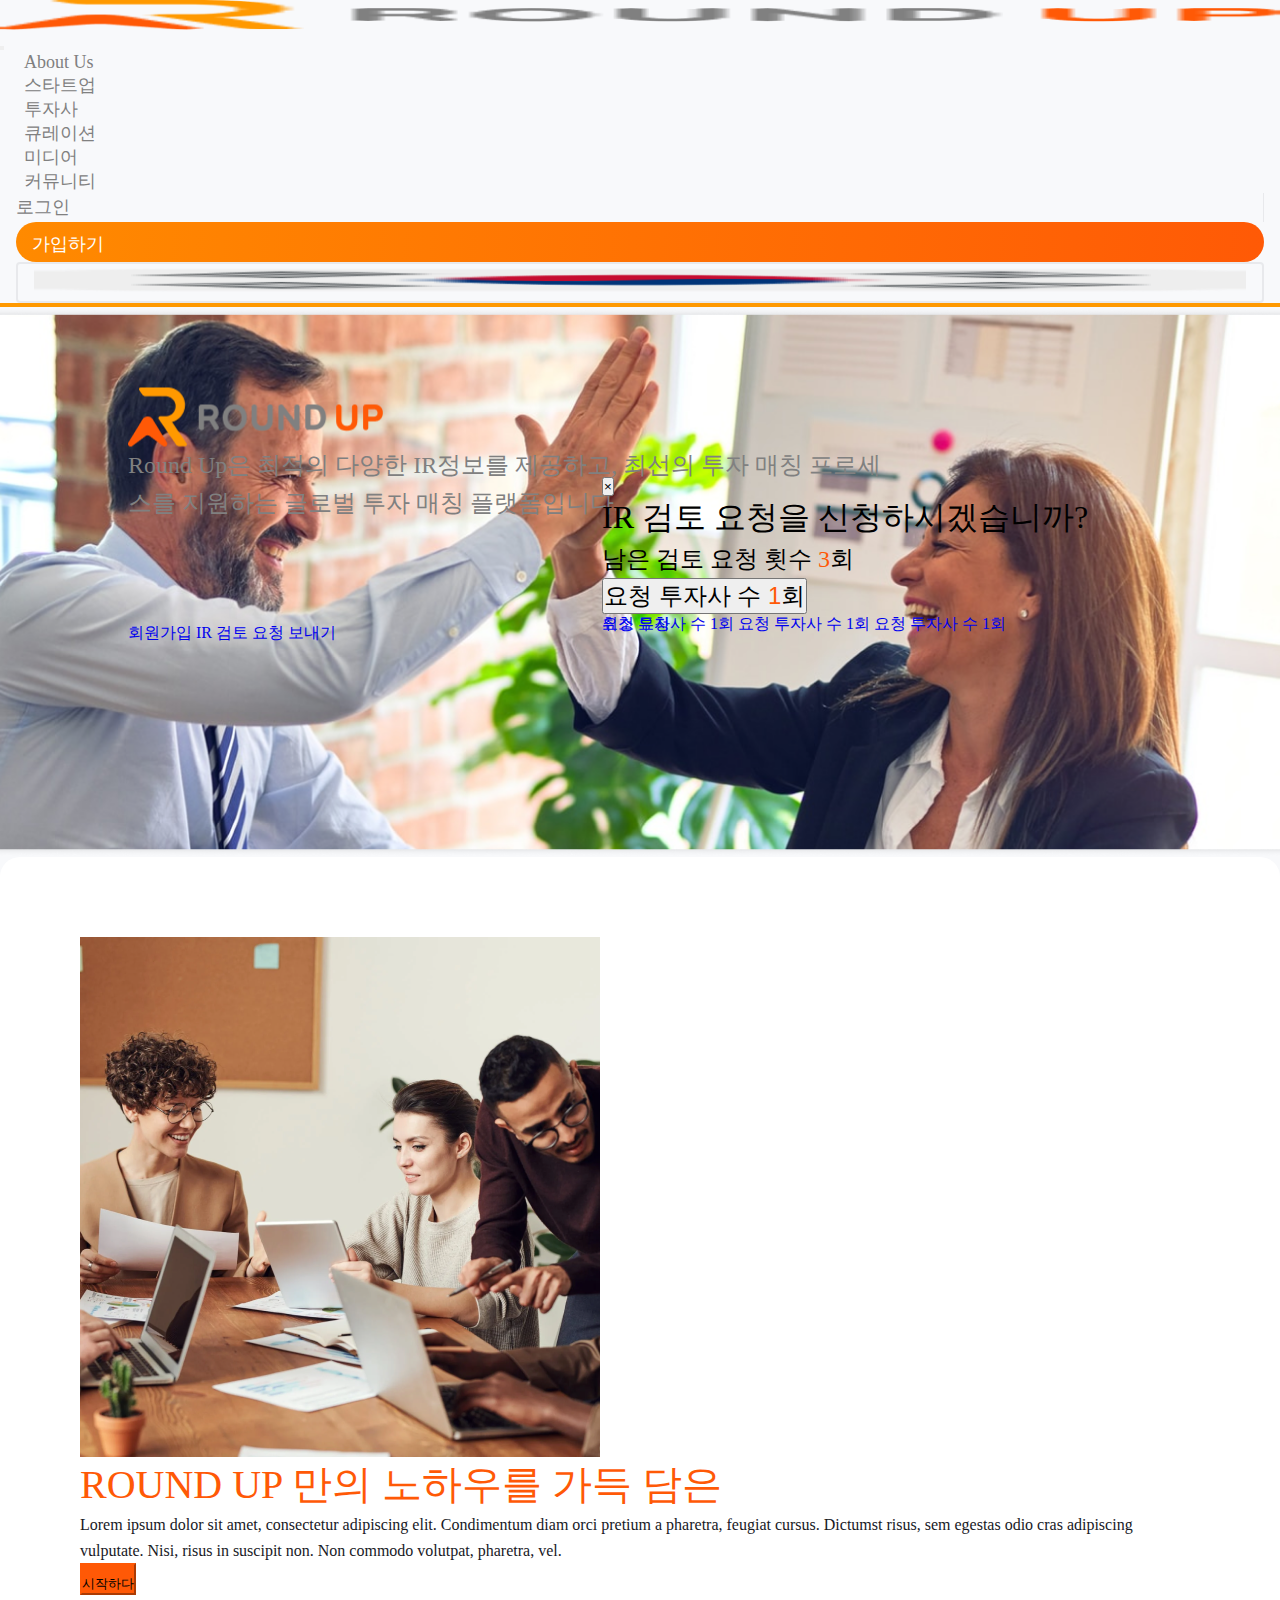
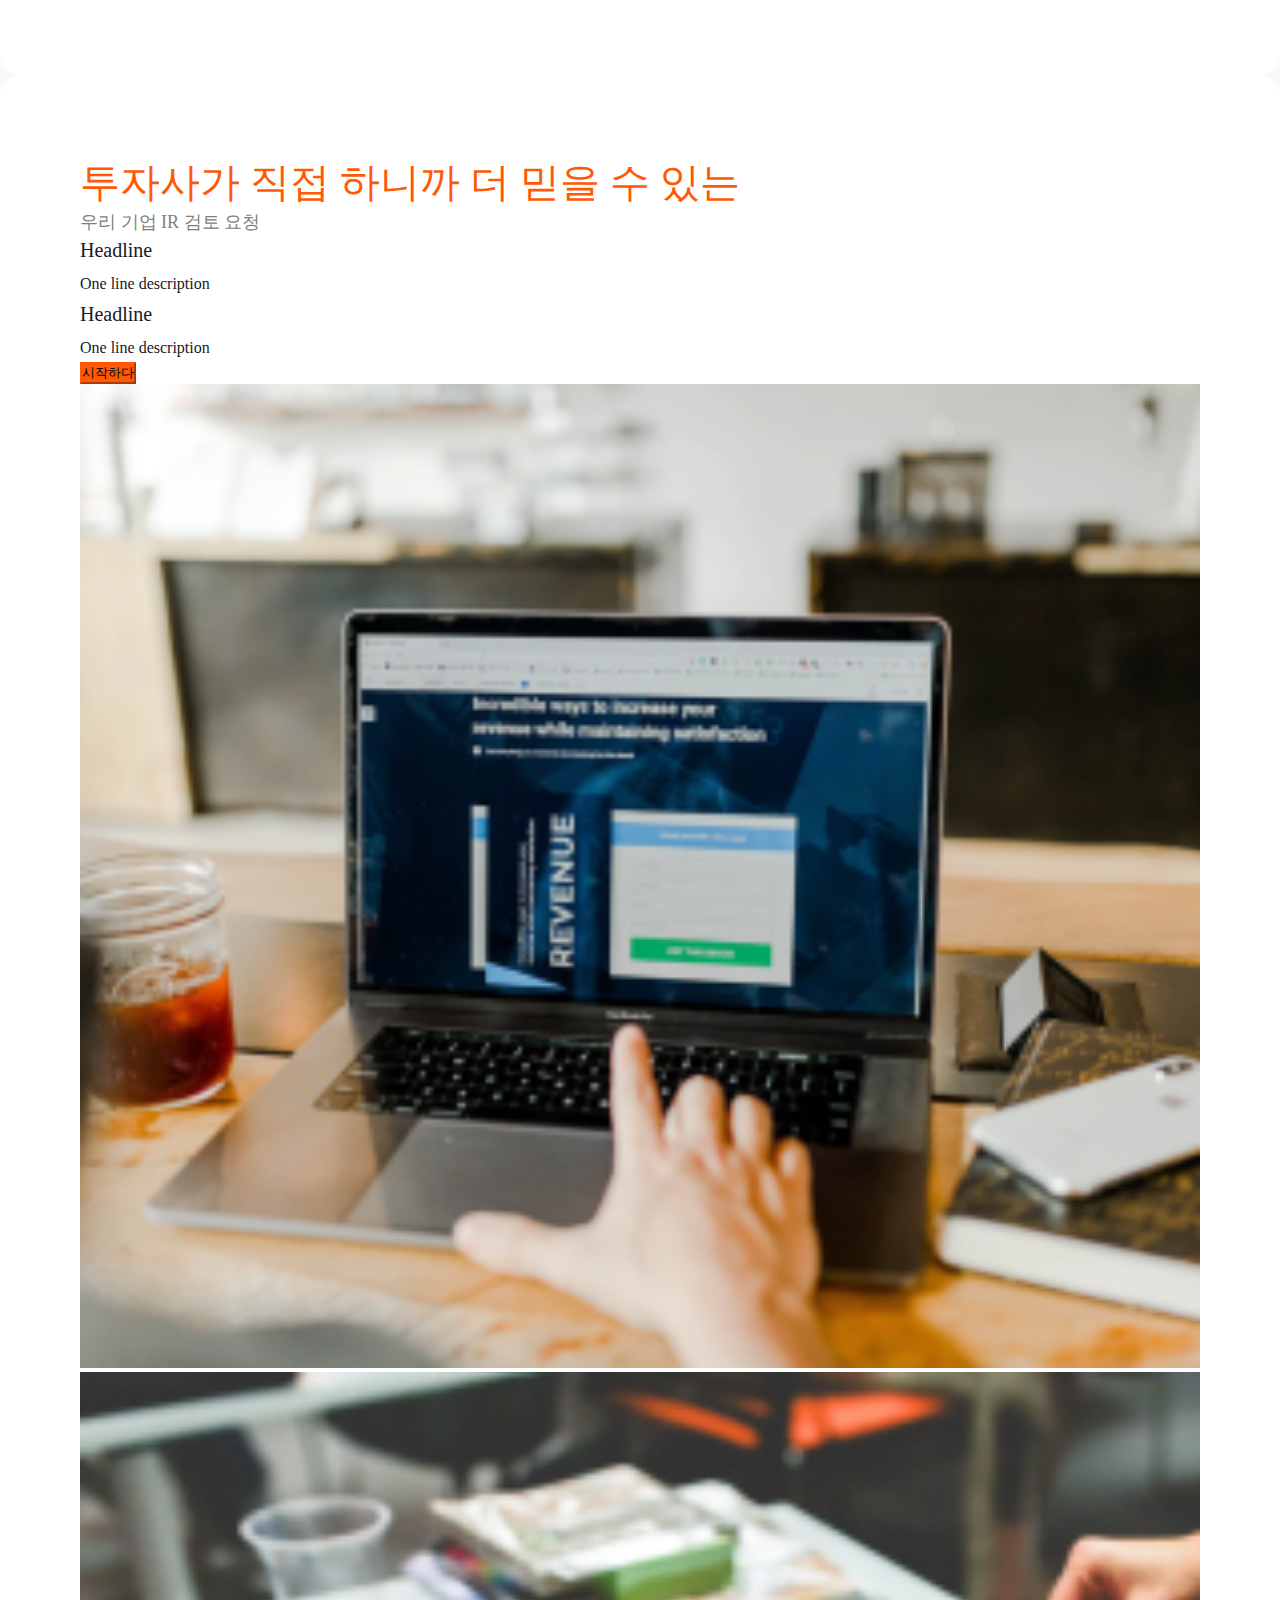
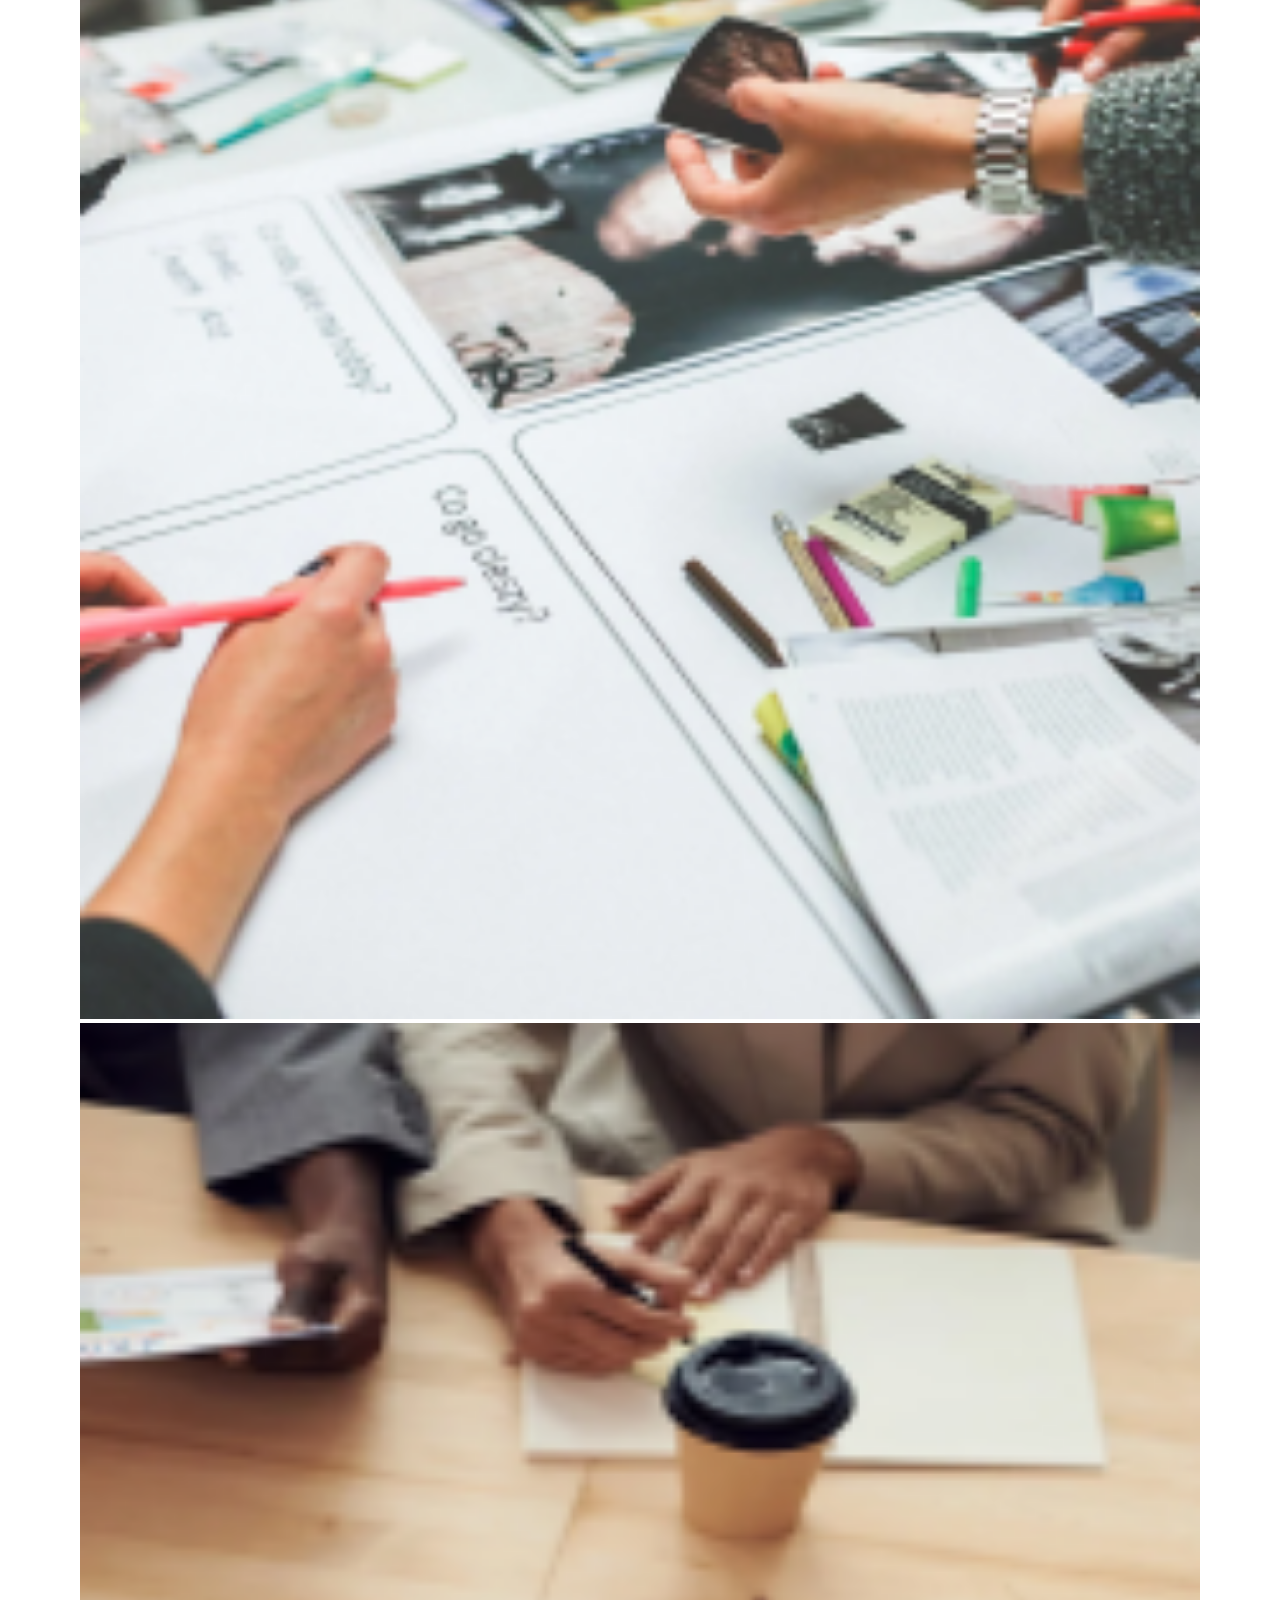
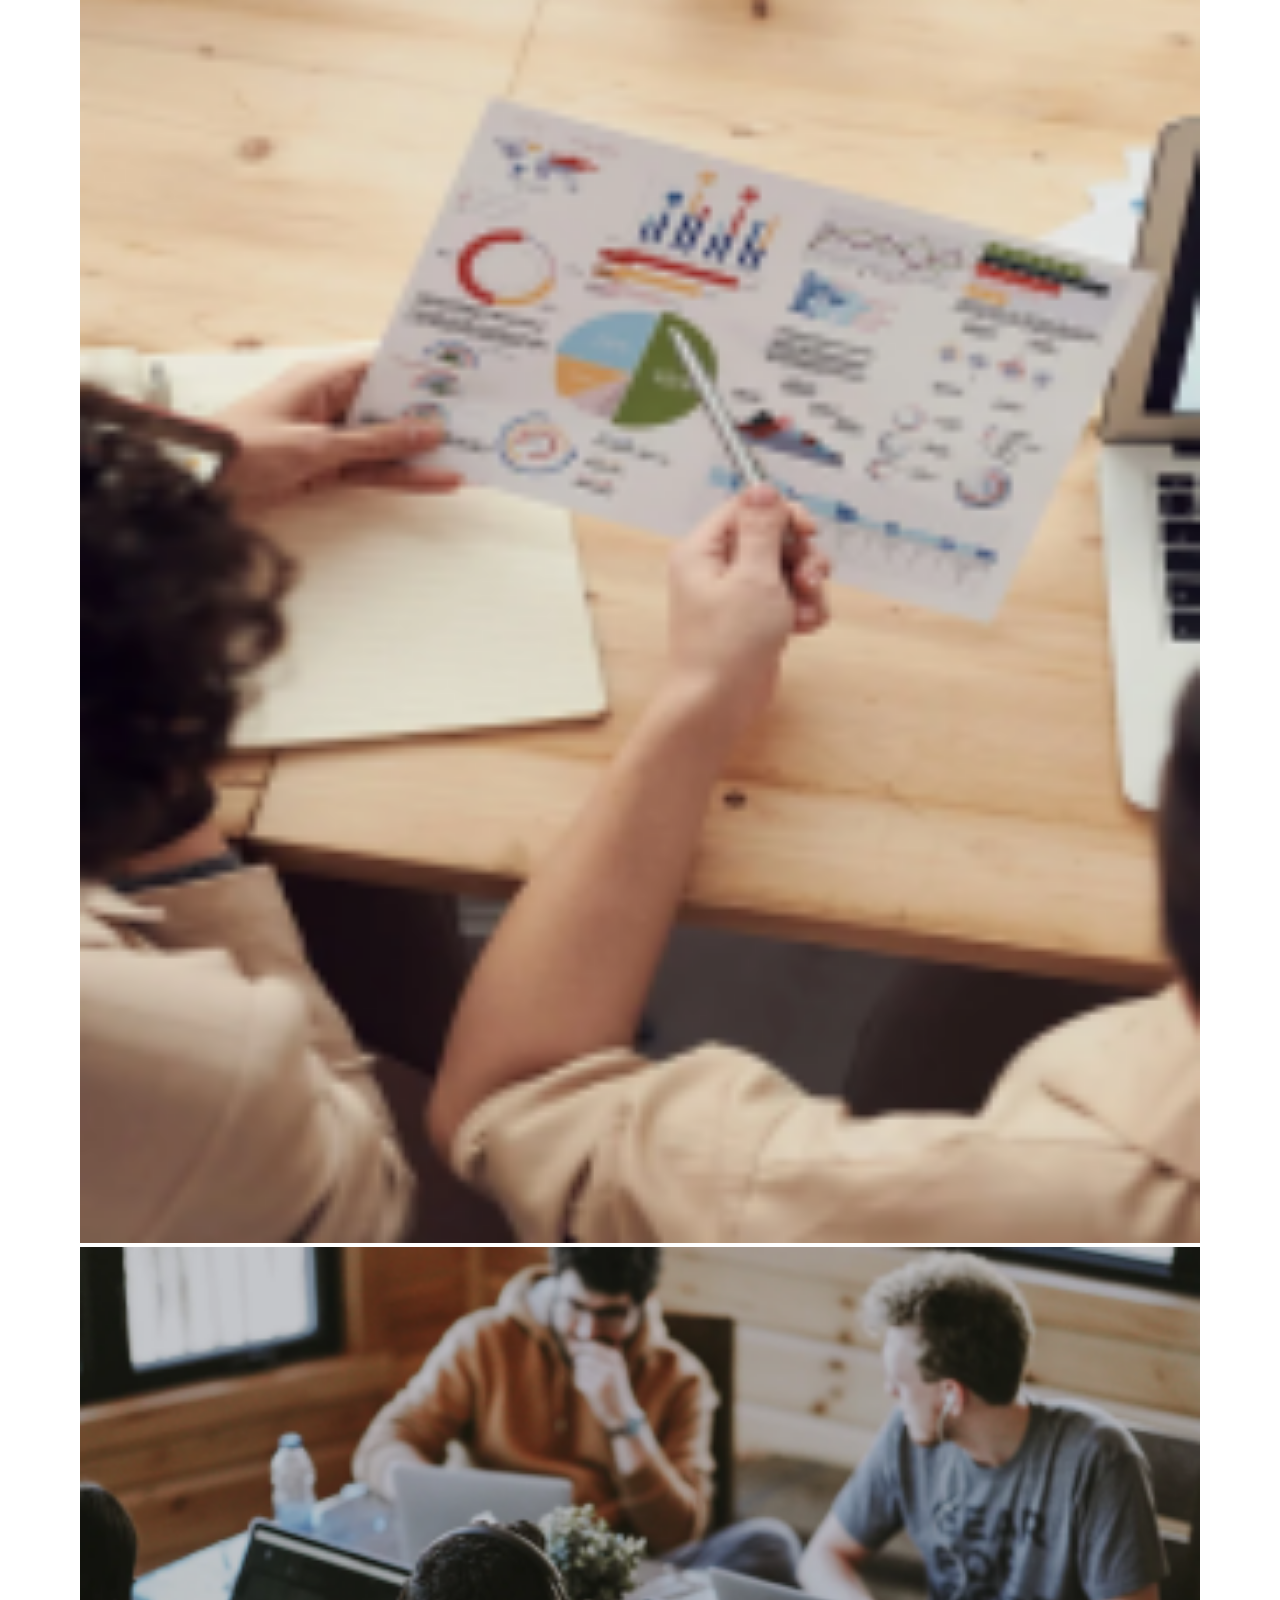
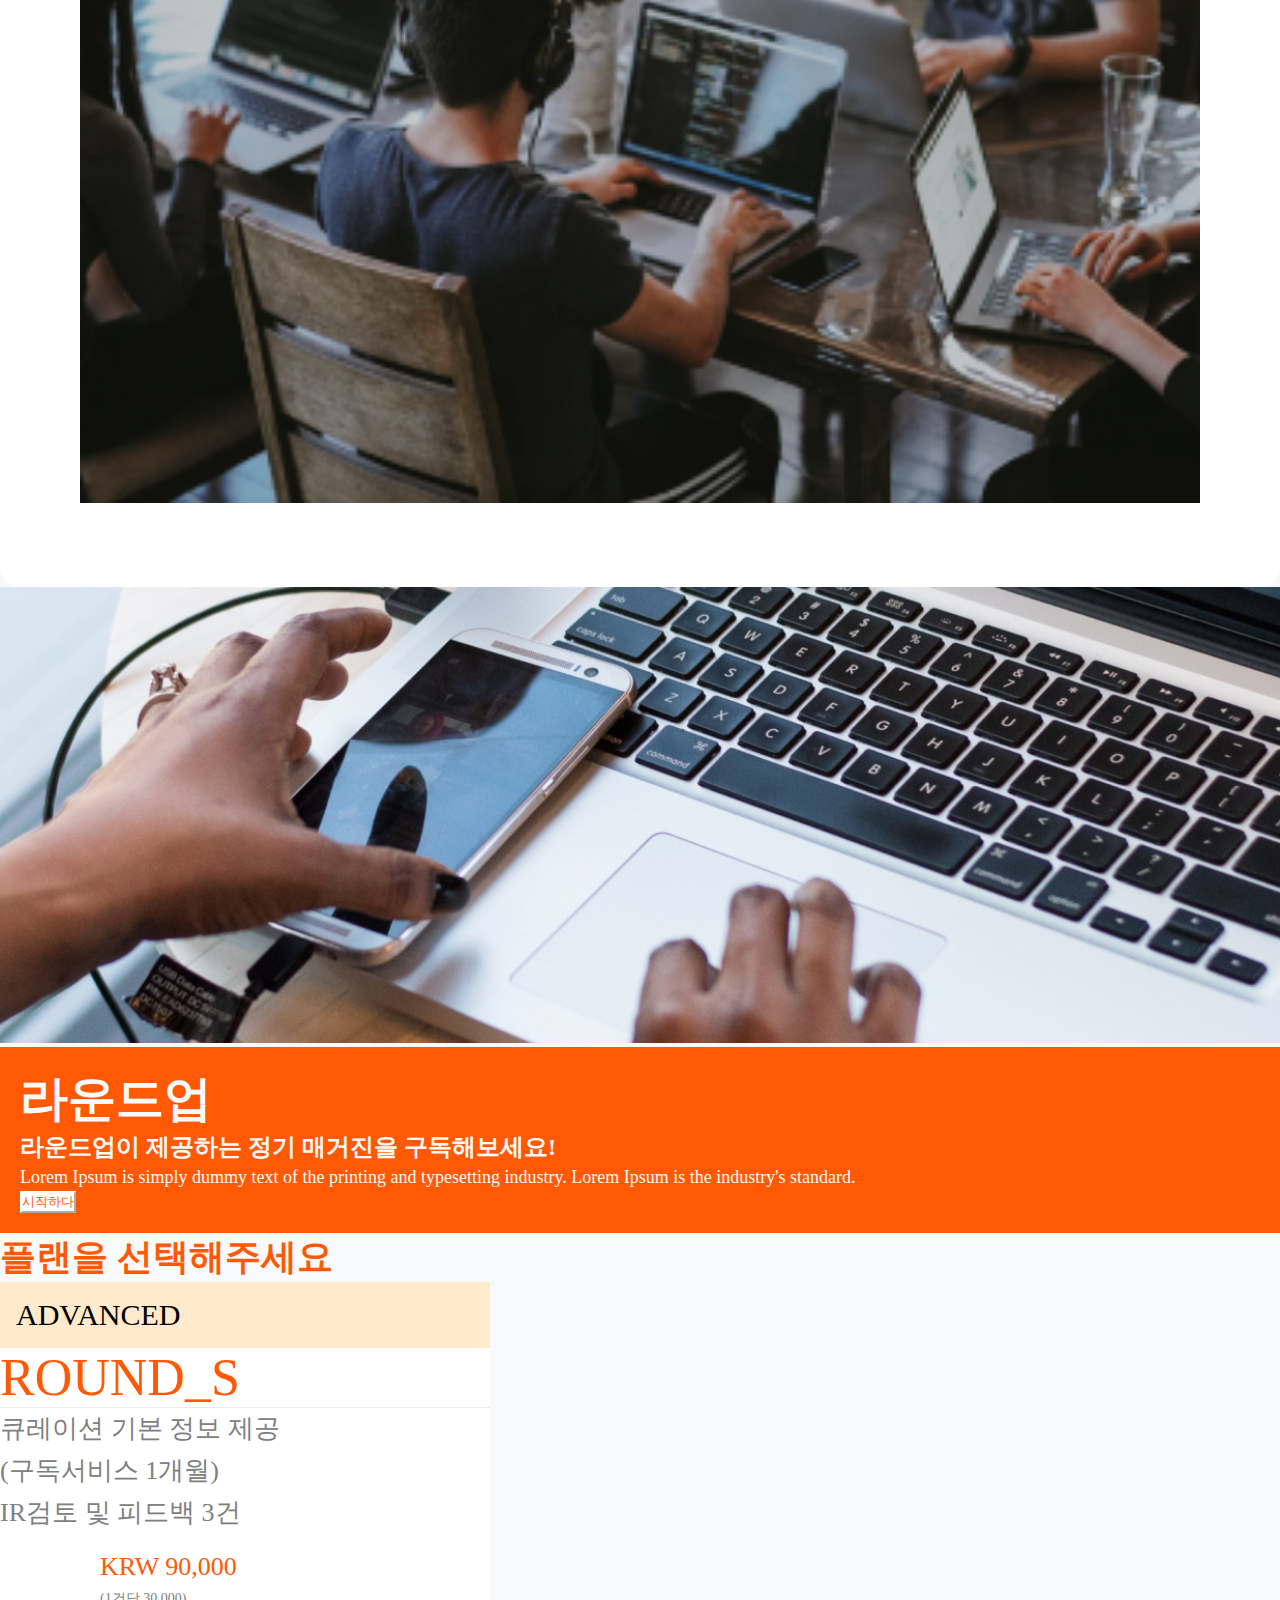
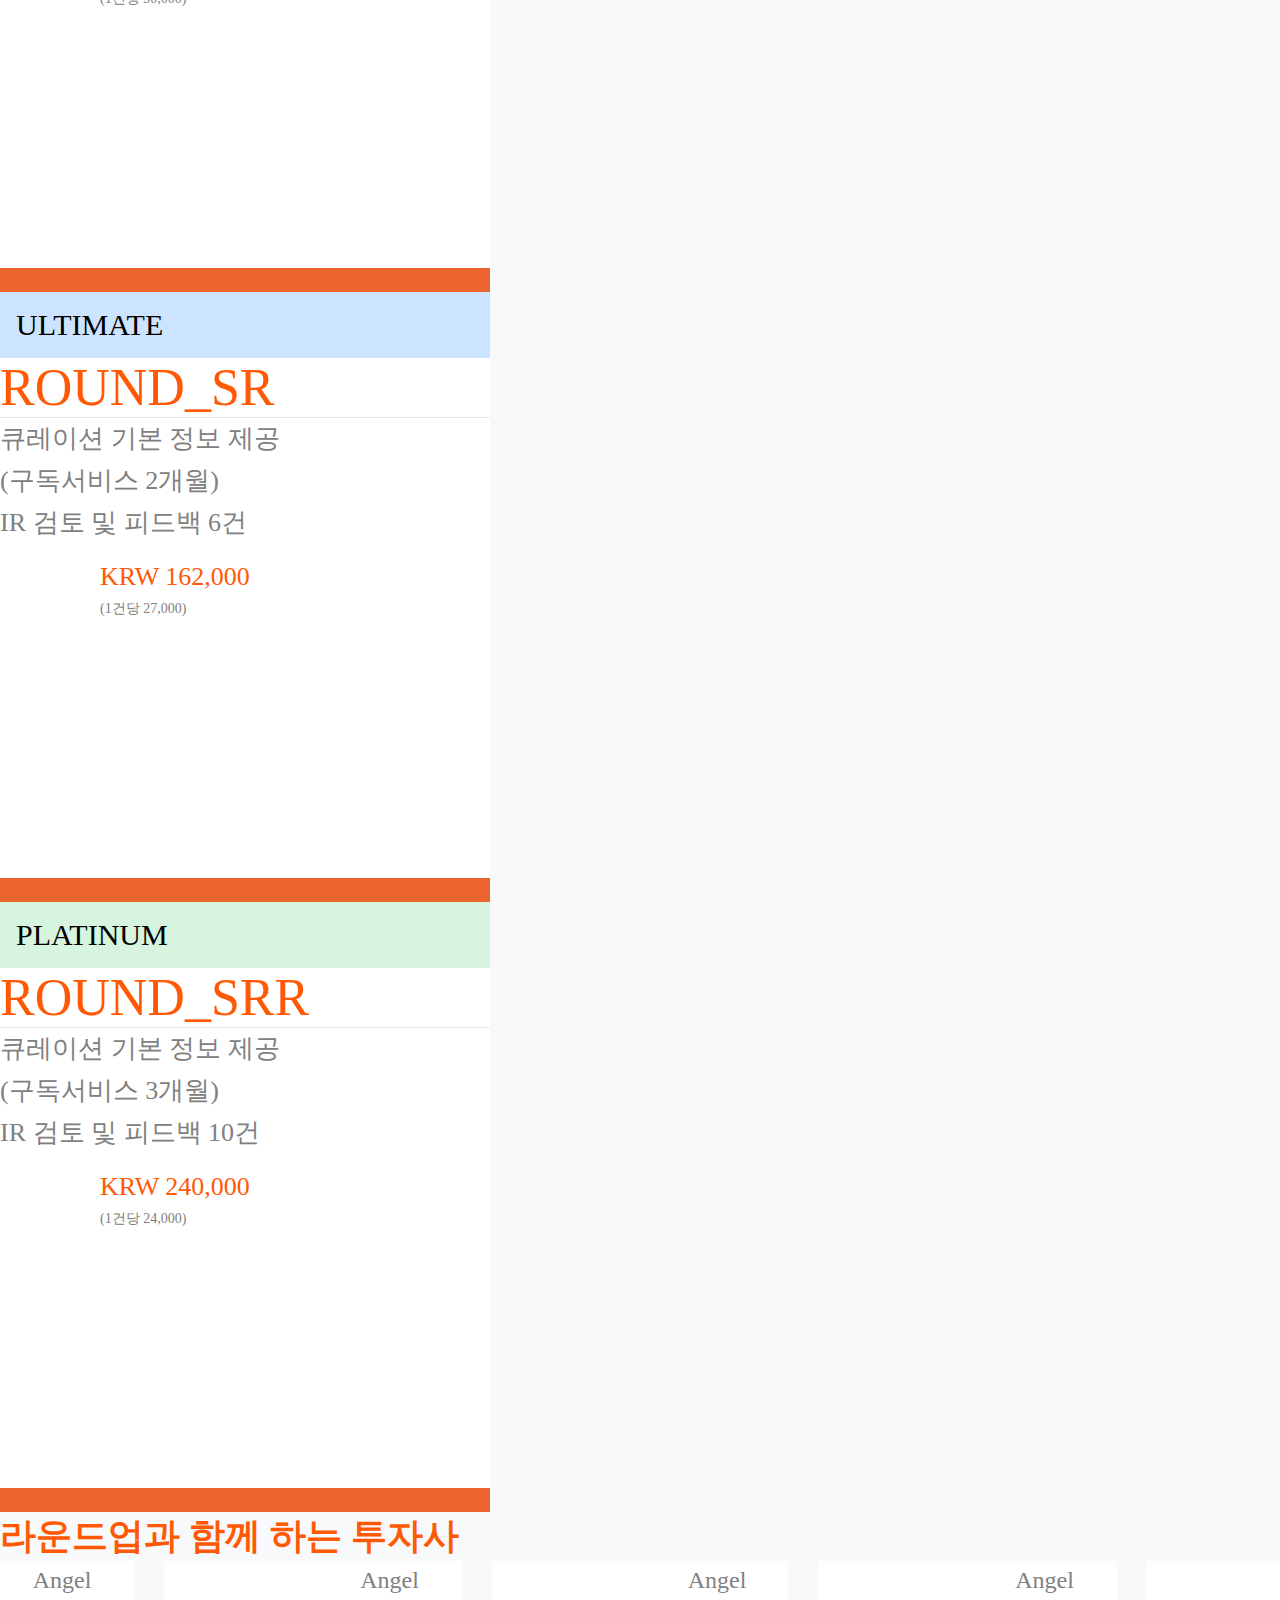
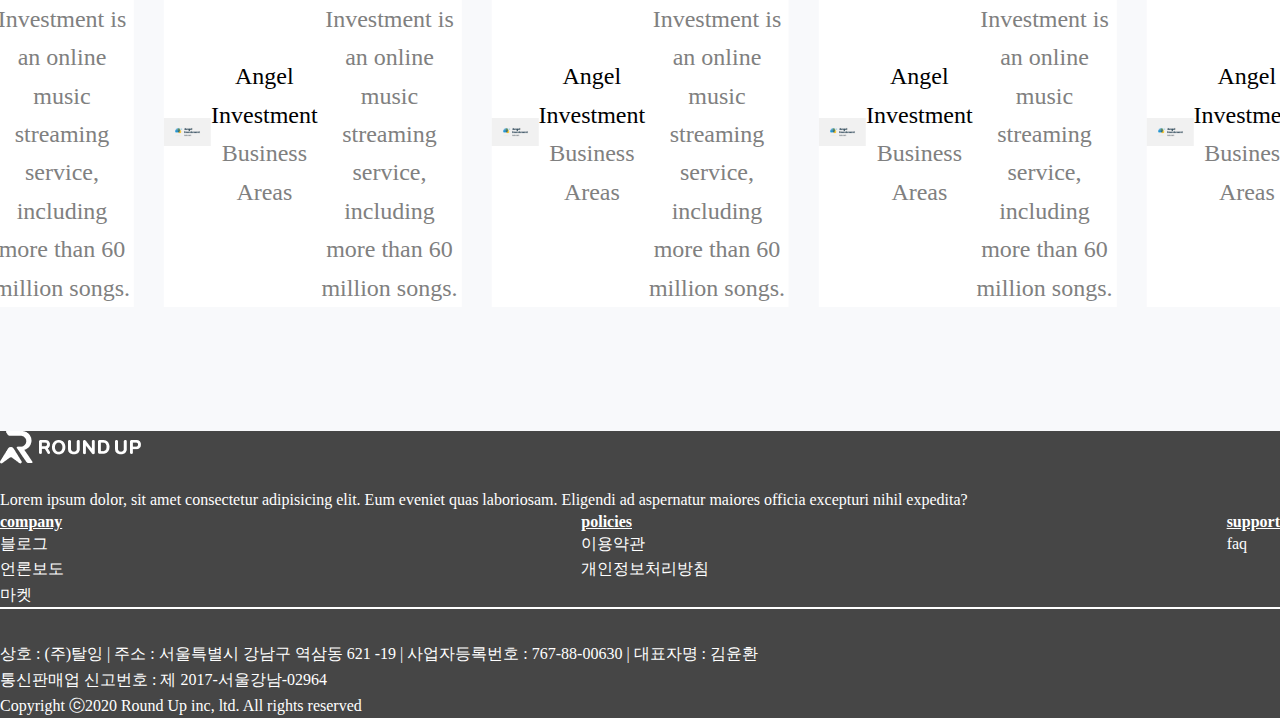
<file: Home-Main Screen/About-Us/index.html>
<!doctype html>
<html lang="en">

<head>
  <meta charset="utf-8">
  <meta name="viewport" content="width=device-width, initial-scale=1">

  <!-- Link Swiper's CSS -->
  <link rel="stylesheet" href="https://unpkg.com/swiper/swiper-bundle.min.css">

  <!-- Boostrap Css -->
  <link rel="stylesheet" href="https://cdn.jsdelivr.net/npm/bootstrap@4.6.0/dist/css/bootstrap.min.css"
    integrity="sha384-B0vP5xmATw1+K9KRQjQERJvTumQW0nPEzvF6L/Z6nronJ3oUOFUFpCjEUQouq2+l" crossorigin="anonymous">
  <!-- Font -->
  <link rel="stylesheet" href="https://cdnjs.cloudflare.com/ajax/libs/font-awesome/5.15.2/css/all.min.css"
    integrity="sha512-HK5fgLBL+xu6dm/Ii3z4xhlSUyZgTT9tuc/hSrtw6uzJOvgRr2a9jyxxT1ely+B+xFAmJKVSTbpM/CuL7qxO8w=="
    crossorigin="anonymous" />

  <!-- Link css file -->
  <link rel="stylesheet" href="./assets/css/style.css">
  <title>RoundUp</title>
</head>

<body>
  <!-- Menu -->
  <div class="menu">
    <div class="container-fluid">
      <nav class="navbar navbar-expand-lg navbar-light bg-transparent">
        <a class="navbar-brand" href="#">
          <img src="./assets/img/Logo.png" width="30" height="30" alt="">
        </a>
        <button class="navbar-toggler" type="button" data-toggle="collapse" data-target="#navbarSupportedContent"
        aria-controls="navbarSupportedContent" aria-expanded="false" aria-label="Toggle navigation">
        <span class="navbar-toggler-icon"></span>
      </button>
        <div class="collapse navbar-collapse" id="navbarSupportedContent">
          <ul class="navbar-nav mx-auto">
            <li class="nav-item">
              <a class="nav-link" href="#">About Us</a>
            </li>
            <li class="nav-item">
              <a class="nav-link" href="#">스타트업</a>
            </li>
            <li class="nav-item">
              <a class="nav-link" href="#">투자사</a>
            </li>
            <li class="nav-item">
              <a class="nav-link" href="#">큐레이션</a>
            </li>
            <li class="nav-item">
              <a class="nav-link" href="#">미디어</a>
            </li>
            <li class="nav-item">
              <a class="nav-link" href="#">커뮤니티</a>
            </li>
          </ul>
          <div class="login-register-language d-flex align-items-center">
            <p><a href="#">로그인</a></p>
            <p><a href="#">가입하기</a></p>
            <div class="d-flex">
              <img width="32" height="30" src="./assets/img/country.png" alt="">
              <i class="fas fa-sort-down"></i>
            </div>
          </div>
        </div>
      </nav>
    </div>
  </div>

  <!-- Banner -->
  <section class="banner">
    <div class="container-fluid">
      <div class="background"></div>
      <div class="card card-one">
        <div class="card-body">
          <div class="style-img">
            <img src="./assets/img/logo-banner.png" alt="">
          </div>
          <p class="card-text pt-3">Round Up은 최적의 다양한 IR정보를 제공하고,
            최선의 투자 매칭 프로세스를 지원하는 글로벌 투자 매칭 플랫폼입니다.</p>
          <div class="gr-btn d-flex mx-auto">
            <a href="#" class="card-link btn btn-outline-secondary">회원가입</a>
            <a href="#" class="card-link btn btn-outline-secondary">IR 검토 요청 보내기</a>
          </div>
        </div>
      </div>

      <div class="card card-two">
        <div class="card-body">
          <button type="button" class="close" aria-label="Close">
            <span aria-hidden="true">&times;</span>
          </button>
          <div class="d-flex flex-column text-center pt-3">
            <h5 class="card-title">IR 검토 요청을 신청하시겠습니까?</h5>
            <p class="card-text pt-3">남은 검토 요청 횟수 <span>3</span>회</p>
            <div class="dropdown">
              <button class="btn btn-outline-secondary dropdown-toggle" type="button" id="dropdownMenuButton"
                data-toggle="dropdown" aria-haspopup="true" aria-expanded="false">
                요청 투자사 수 <span>1</span>회
              </button>
              <div class="dropdown-menu" aria-labelledby="dropdownMenuButton">
                <a class="dropdown-item" href="#">요청 투자사 수 <span>1</span>회</a>
                <a class="dropdown-item" href="#">요청 투자사 수 <span>1</span>회</a>
                <a class="dropdown-item" href="#">요청 투자사 수 <span>1</span>회</a>
              </div>
            </div>
            <div class="gr-btn d-flex mx-auto pt-4">
              <a href="#" class="card-link btn btn-secondary">취소</a>
              <a href="#" class="card-link btn btn-secondary">요청</a>
            </div>
          </div>
        </div>
      </div>
    </div>
  </section>

  <!-- ROUND UP's own know-how -->
  <section class="own-know-how mt-5">
    <div class="container-xl">
      <div class="row shadow">
        <div class="col-5 col-sm-5 col-md-5 col-lg-5 col-xl-5 left">
          <div>
            <img src="./assets/img/bg-own-know-how.png" alt="">
          </div>
        </div>    

        <div class="col-7 col-sm-7 col-md-7 col-lg-7 col-xl-7 right d-flex flex-column justify-content-center">
          <h2>ROUND UP 만의 노하우를 가득 담은</h2>
          <p class="pt-md-2 pt-xl-4">Lorem ipsum dolor sit amet, consectetur adipiscing elit. Condimentum diam orci pretium a
            pharetra, feugiat
            cursus. Dictumst risus, sem egestas odio cras adipiscing vulputate. Nisi, risus in suscipit non. Non commodo
            volutpat, pharetra, vel.</p>
          <div><button class="btn btn-secondary mt-md-0 mt-xl-4">시작하다 <i class="fas fa-arrow-right"></i></button></div>
        </div>
      </div>
    </div>
  </section>

  <!-- Reliable -->
  <section class="reliable mt-5">
    <div class="container-xl">
      <div class="row shadow">
        <div class="col-12 col-sm-12 col-md-6 col-lg-6 col-xl-6 left">
          <h2>투자사가 직접 하니까 더 믿을 수 있는</h2>
          <h6>우리 기업 IR 검토 요청</h6>
          <p class="pt-md-2 pt-5">Headline <br><span>One line description</span></p>
          <p class="pt-md-2 pt-5">Headline <br><span>One line description</span></p>
          <div class="pt-md-2 pt-4">
            <button class="btn btn-secondary pt-2">시작하다 <i class="fas fa-arrow-right"></i></button>
          </div>
        </div>

        <div class="col-12 col-sm-12 col-md-6 col-lg-6 col-xl-6 right">
          <div class="d-flex pb-2">
            <div class="pr-2">
              <img src="./assets/img/reliable1.png" alt="">
            </div>
            <div>
              <img src="./assets/img/reliable4.png" alt="">
            </div>
          </div>

          <div class="d-flex">
            <div class="pr-2">
              <img src="./assets/img/reliable3.png" alt="">
            </div>
            <div>
              <img src="./assets/img/reliable2.png" alt="">
            </div>
          </div>
        </div>
      </div>
    </div>
  </section>

  <!-- Subscribe -->
  <section class="subscribe mt-5">
    <div class="container-xl">
      <div class="row">
        <div class="col-12 col-sm-12 col-md-8 col-lg-8 col-xl-8 left">
          <div>
            <img src="./assets/img/bg-subscribe.png" alt="">
          </div>
        </div>

        <div class="col-12 col-sm-12 col-md-4 col-lg-4 col-xl-4 right">
          <div>
            <h2 class="pb-md-0 pb-3">라운드업</h2>
            <h6 class="pb-md-0 pb-3">라운드업이 제공하는 정기 매거진을 구독해보세요!</h6>
            <p>Lorem Ipsum is simply dummy text of the printing and typesetting industry. Lorem Ipsum is the industry's standard.</p>
            <button class="btn btn-light pt-2">시작하다 <i class="fas fa-arrow-right"></i></button>
          </div>
        </div>
      </div>
    </div>
  </section>

  <!-- Select-a-plan -->
  <section class="select-plan mt-5">
    <div class="container-xl">
      <div class="row px-auto">
        <div class="col-12 col-sm-12 col-md-12 col-lg-12 col-xl-12 title text-center">
          <h2 class="mb-5">플랜을 선택해주세요</h2>
        </div>

        <div class="col-12 col-sm-12 col-md-4 col-lg-12 col-xl-4">
          <div class="d-flex flex-column align-items-center card-roundup1 shadow">
            <h3 class="mt-4">advanced</h3>
            <h1 class="pt-4">round_s</h1>
            <div class="line" style="background-color: #E8E9EC; height: 1px; width: 100%;"></div>
            <p class="pt-md-3 pt-lg-5 pt-xl-5 text-center">큐레이션 기본 정보 제공<br>(구독서비스 1개월)</p>
            <p class="pt-lg-4 pt-xl-4">IR검토 및 피드백 3건</p>
            <div class="price mt-lg-5 mt-xl-5 text-center border">
              <p>KRW 90,000</p>
              <p>(1건당 30,000)</p>
            </div>
            <div class="line-bold" style="background-color: #EC642D; 
                        width: 100%;
                        height: 24px;
                        position: absolute;
                        bottom: 0;
                        left: 0;">
            </div>
          </div>
        </div>

        <div class="col-12 col-sm-12 col-md-4 col-lg-12 col-xl-4">
          <div class="d-flex flex-column align-items-center card-roundup2 shadow">
            <h3 class="mt-4">ULTIMATE</h3>
            <h1 class="pt-4">ROUND_SR</h1>
            <div class="line" style="background-color: #E8E9EC; height: 1px; width: 100%;"></div>
            <p class="pt-md-3 pt-lg-5 pt-xl-5 text-center">큐레이션 기본 정보 제공<br>(구독서비스 2개월)</p>
            <p class="pt-lg-4 pt-xl-4">IR 검토 및 피드백 6건</p>
            <div class="price mt-lg-5 mt-xl-5 text-center border">
              <p>KRW 162,000</p>
              <p>(1건당 27,000)</p>
            </div>
            <div class="line-bold" style="background-color: #EC642D; 
                     width: 100%; 
                     height: 24px;
                     position: absolute;
                     bottom: 0;
                     left: 0;">
            </div>
          </div>
        </div>

        <div class="col-12 col-sm-12 col-md-4 col-lg-12 col-xl-4">
          <div class="d-flex flex-column align-items-center card-roundup3 shadow">
            <h3 class="mt-4">PLATINUM</h3>
            <h1 class="pt-4">ROUND_SRR</h1>
            <div class="line" style="background-color: #E8E9EC; height: 1px; width: 100%;"></div>
            <p class="pt-md-3 pt-lg-5 pt-xl-5 text-center">큐레이션 기본 정보 제공<br>(구독서비스 3개월)</p>
            <p class="pt-lg-4 pt-xl-4">IR 검토 및 피드백 10건</p>
            <div class="price mt-lg-5 mt-xl-5 text-center border">
              <p>KRW 240,000</p>
              <p>(1건당 24,000)</p>
            </div>
            <div class="line-bold" style="background-color: #EC642D; 
                     width: 100%; 
                     height: 24px;
                     position: absolute;
                     bottom: 0;
                     left: 0;">
            </div>
          </div>
        </div>
      </div>
    </div>
  </section>

  <!-- Investment company with Roundup -->
  <section class="investment-with-roundup mt-5">
    <div class="container-fluid fix-padding">
      <div class="row mb-4">
        <div class="col-12 col-sm-12 col-md-12 col-lg-12 col-xl-12 text-center title">
          <h2>라운드업과 함께 하는 투자사</h2>
        </div>
      </div>
      <!-- Swiper -->
      <div class="swiper-container">
        <div class="swiper-wrapper">
          <div class="swiper-slide flex-column">
            <div><img src="./assets/img/invesment-img.png" alt=""></div>
            <div class="d-flex justify-content-around pt-2" style="width: 100%;">
              <p>Angel Investment</p>
              <p>Business Areas</p>
            </div>
            <p>Angel Investment is an online music streaming service, including more than 60 million songs.</p>
          </div>
          <div class="swiper-slide flex-column">
            <div><img src="./assets/img/invesment-img.png" alt=""></div>
            <div class="d-flex justify-content-around pt-2" style="width: 100%;">
              <p>Angel Investment</p>
              <p>Business Areas</p>
            </div>
            <p>Angel Investment is an online music streaming service, including more than 60 million songs.</p>
          </div>
          <div class="swiper-slide flex-column">
            <div><img src="./assets/img/invesment-img.png" alt=""></div>
            <div class="d-flex justify-content-around pt-2" style="width: 100%;">
              <p>Angel Investment</p>
              <p>Business Areas</p>
            </div>
            <p>Angel Investment is an online music streaming service, including more than 60 million songs.</p>
          </div>
          <div class="swiper-slide flex-column">
            <div><img src="./assets/img/invesment-img.png" alt=""></div>
            <div class="d-flex justify-content-around pt-2" style="width: 100%;">
              <p>Angel Investment</p>
              <p>Business Areas</p>
            </div>
            <p>Angel Investment is an online music streaming service, including more than 60 million songs.</p>
          </div>
          <div class="swiper-slide flex-column">
            <div><img src="./assets/img/invesment-img.png" alt=""></div>
            <div class="d-flex justify-content-around pt-2" style="width: 100%;">
              <p>Angel Investment</p>
              <p>Business Areas</p>
            </div>
            <p>Angel Investment is an online music streaming service, including more than 60 million songs.</p>
          </div>
          <div class="swiper-slide flex-column">
            <div><img src="./assets/img/invesment-img.png" alt=""></div>
            <div class="d-flex justify-content-around pt-2" style="width: 100%;">
              <p>Angel Investment</p>
              <p>Business Areas</p>
            </div>
            <p>Angel Investment is an online music streaming service, including more than 60 million songs.</p>
          </div>
          <div class="swiper-slide flex-column">
            <div><img src="./assets/img/invesment-img.png" alt=""></div>
            <div class="d-flex justify-content-around pt-2" style="width: 100%;">
              <p>Angel Investment</p>
              <p>Business Areas</p>
            </div>
            <p>Angel Investment is an online music streaming service, including more than 60 million songs.</p>
          </div>
        </div>
      </div>
    </div>
  </section>

  <!-- Footer -->
  <section class="footer pt-3">
    <div class="container-xl p-xl-4">
      <div class="row">
        <div class="col-12 col-sm-12 col-md-12 col-lg-12 col-xl-12">
          <div class="row style-footer">
            <div class="col-12 col-sm-12 col-md-12 col-lg-12 col-xl-7">
              <div class="desc">
                <div style="width: 141px; height: 32px;">
                  <img src="./assets/img/Logo-footer.png" alt="">
                </div>
                <p>Lorem ipsum dolor, sit amet consectetur adipisicing elit. Eum eveniet quas laboriosam. Eligendi ad
                  aspernatur maiores officia excepturi nihil expedita?</p>
              </div>
            </div>
            <div class="col-12 col-sm-12 col-md-12 col-lg-12 col-xl-5">
              <div class="about-us">
                <div class="company text-uppercase">
                  <h1>company</h1>
                  <p>블로그</p>
                  <p>언론보도</p>
                  <p>마켓</p>
                </div>
                <div class="policies text-uppercase">
                  <h1>policies</h1>
                  <p>이용약관</p>
                  <p>개인정보처리방침</p>
                </div>
                <div class="support text-uppercase">
                  <h1>support</h1>
                  <p>faq</p>
                </div>
              </div>
            </div>
          </div>
        </div>

        <div class="col-12 col-sm-12 col-md-12 col-lg-12 col-xl-12">
          <div class="line"></div>
        </div>

        <div class="col-12 col-sm-12 col-md-12 col-lg-12 col-xl-12">
          <div class="info">
            <p>상호 : (주)탈잉 | 주소 : 서울특별시 강남구 역삼동 621 -19 | 사업자등록번호 : 767-88-00630 | 대표자명 : 김윤환</p>
            <p>통신판매업 신고번호 : 제 2017-서울강남-02964</p>
            <p>Copyright ⓒ2020 Round Up inc, ltd. All rights reserved</p>
          </div>
        </div>
      </div>
    </div>
  </section>



  <!-- Swiper JS -->
  <script src="https://unpkg.com/swiper/swiper-bundle.min.js"></script>
  <!-- Bootstrap -->
  <script src="https://code.jquery.com/jquery-3.5.1.slim.min.js"
    integrity="sha384-DfXdz2htPH0lsSSs5nCTpuj/zy4C+OGpamoFVy38MVBnE+IbbVYUew+OrCXaRkfj" crossorigin="anonymous">
  </script>
  <script src="https://cdn.jsdelivr.net/npm/popper.js@1.16.1/dist/umd/popper.min.js"
    integrity="sha384-9/reFTGAW83EW2RDu2S0VKaIzap3H66lZH81PoYlFhbGU+6BZp6G7niu735Sk7lN" crossorigin="anonymous">
  </script>
  <script src="https://cdn.jsdelivr.net/npm/bootstrap@4.6.0/dist/js/bootstrap.min.js"
    integrity="sha384-+YQ4JLhjyBLPDQt//I+STsc9iw4uQqACwlvpslubQzn4u2UU2UFM80nGisd026JF" crossorigin="anonymous">
  </script>
  <!-- Custom Js -->
  <script src="./assets/js/index.js"></script>
</body>

</html>
</file>
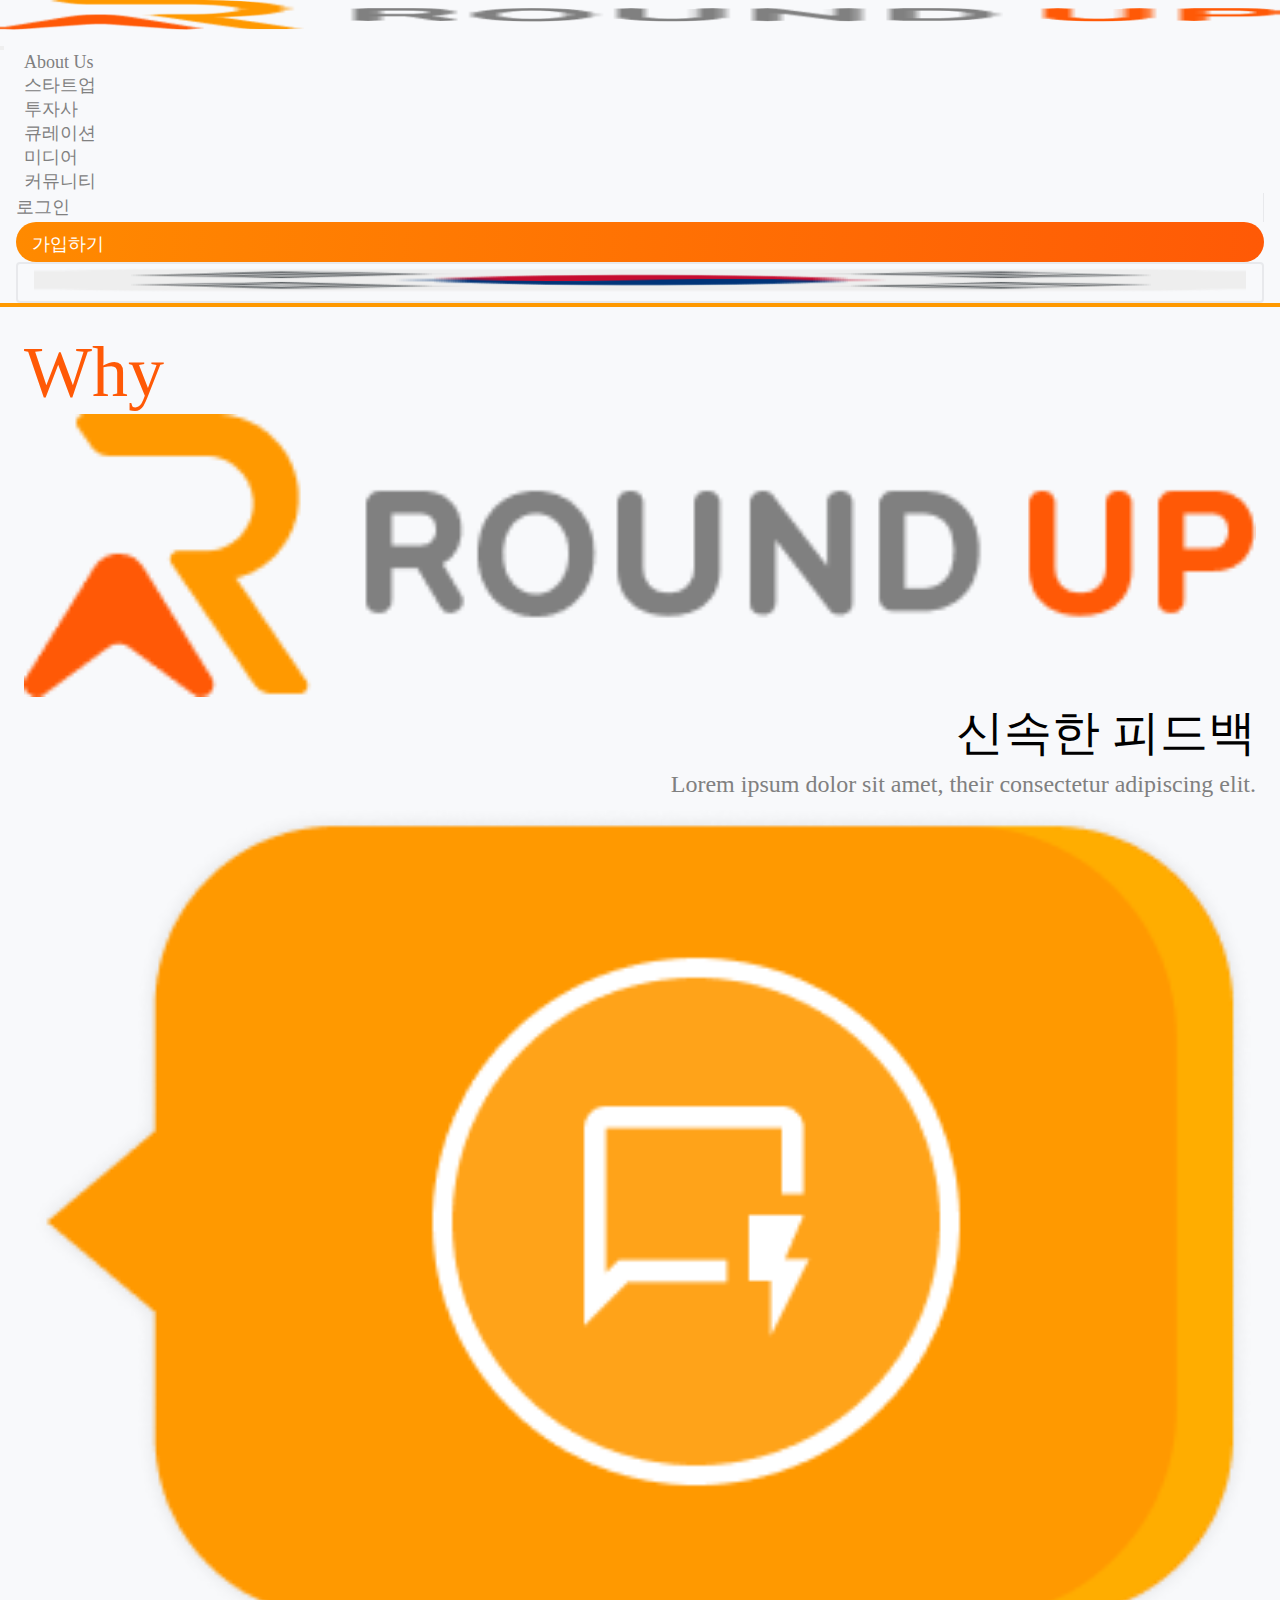
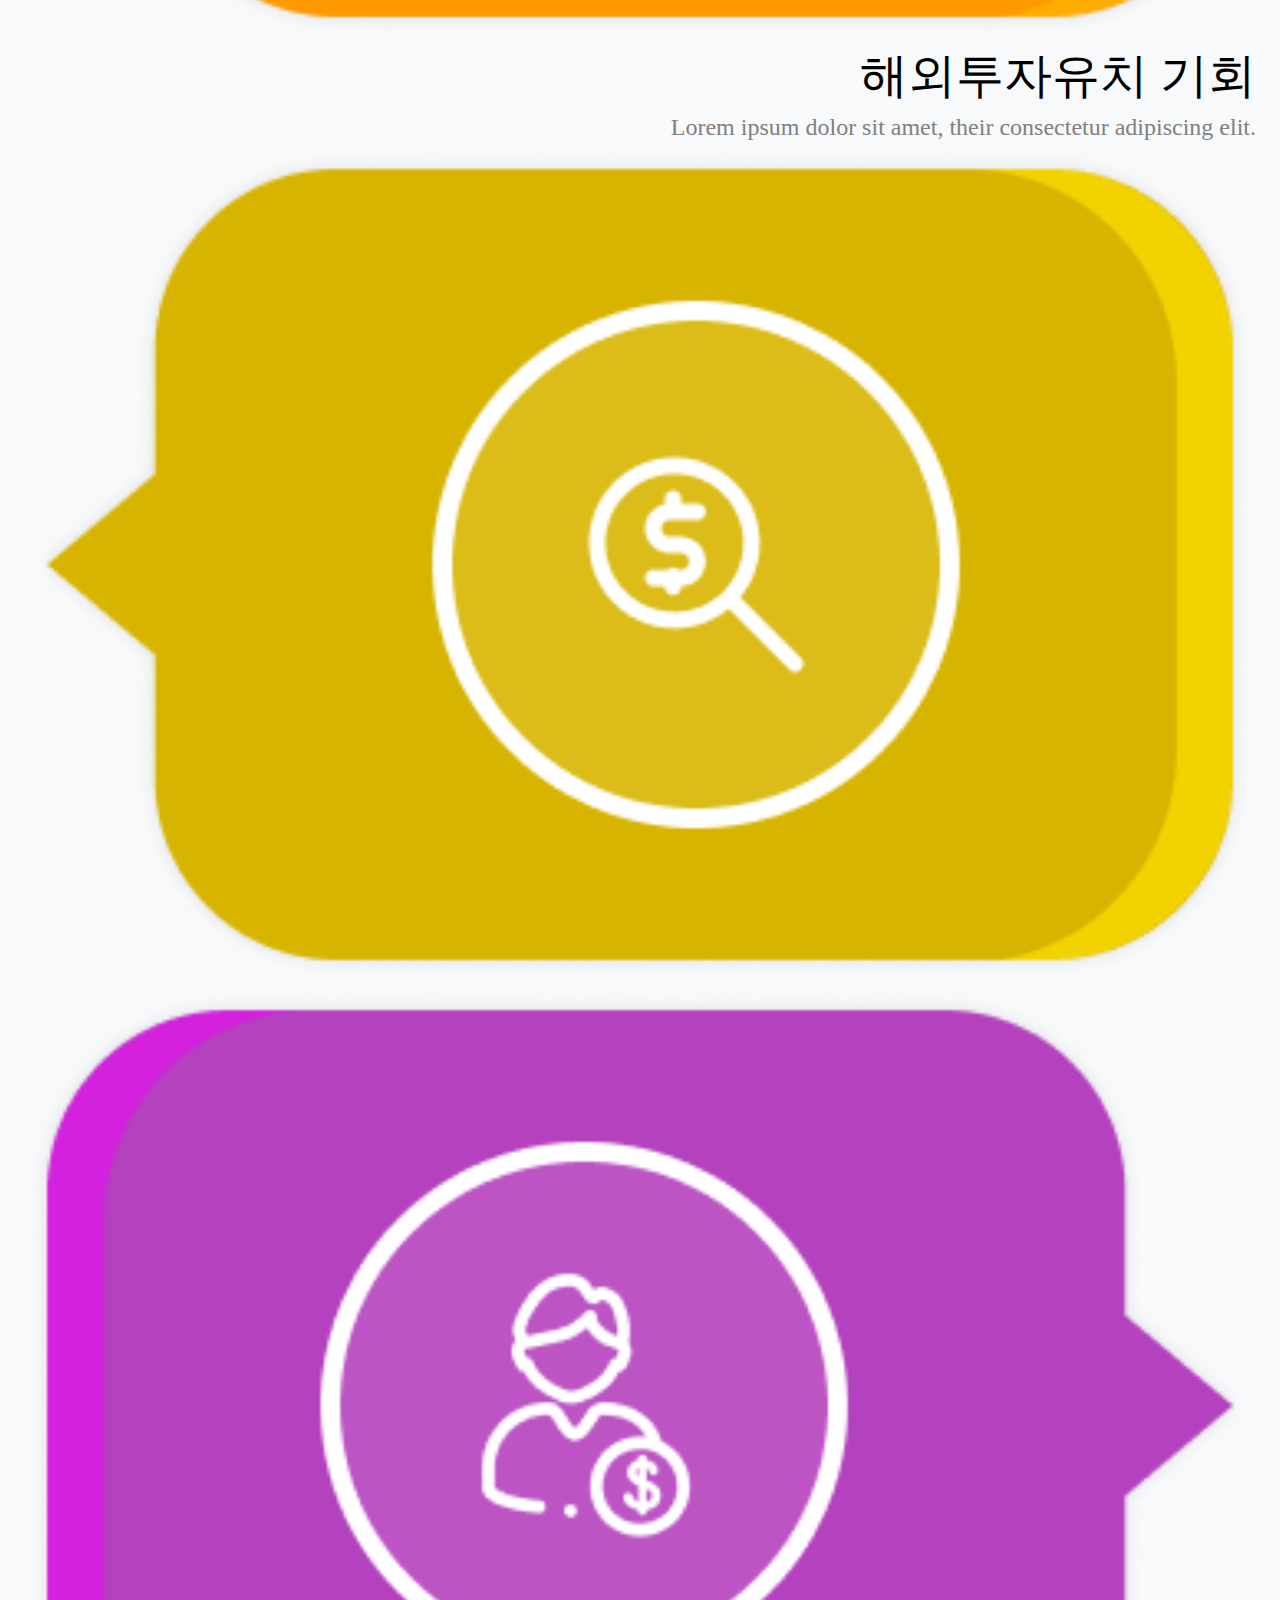
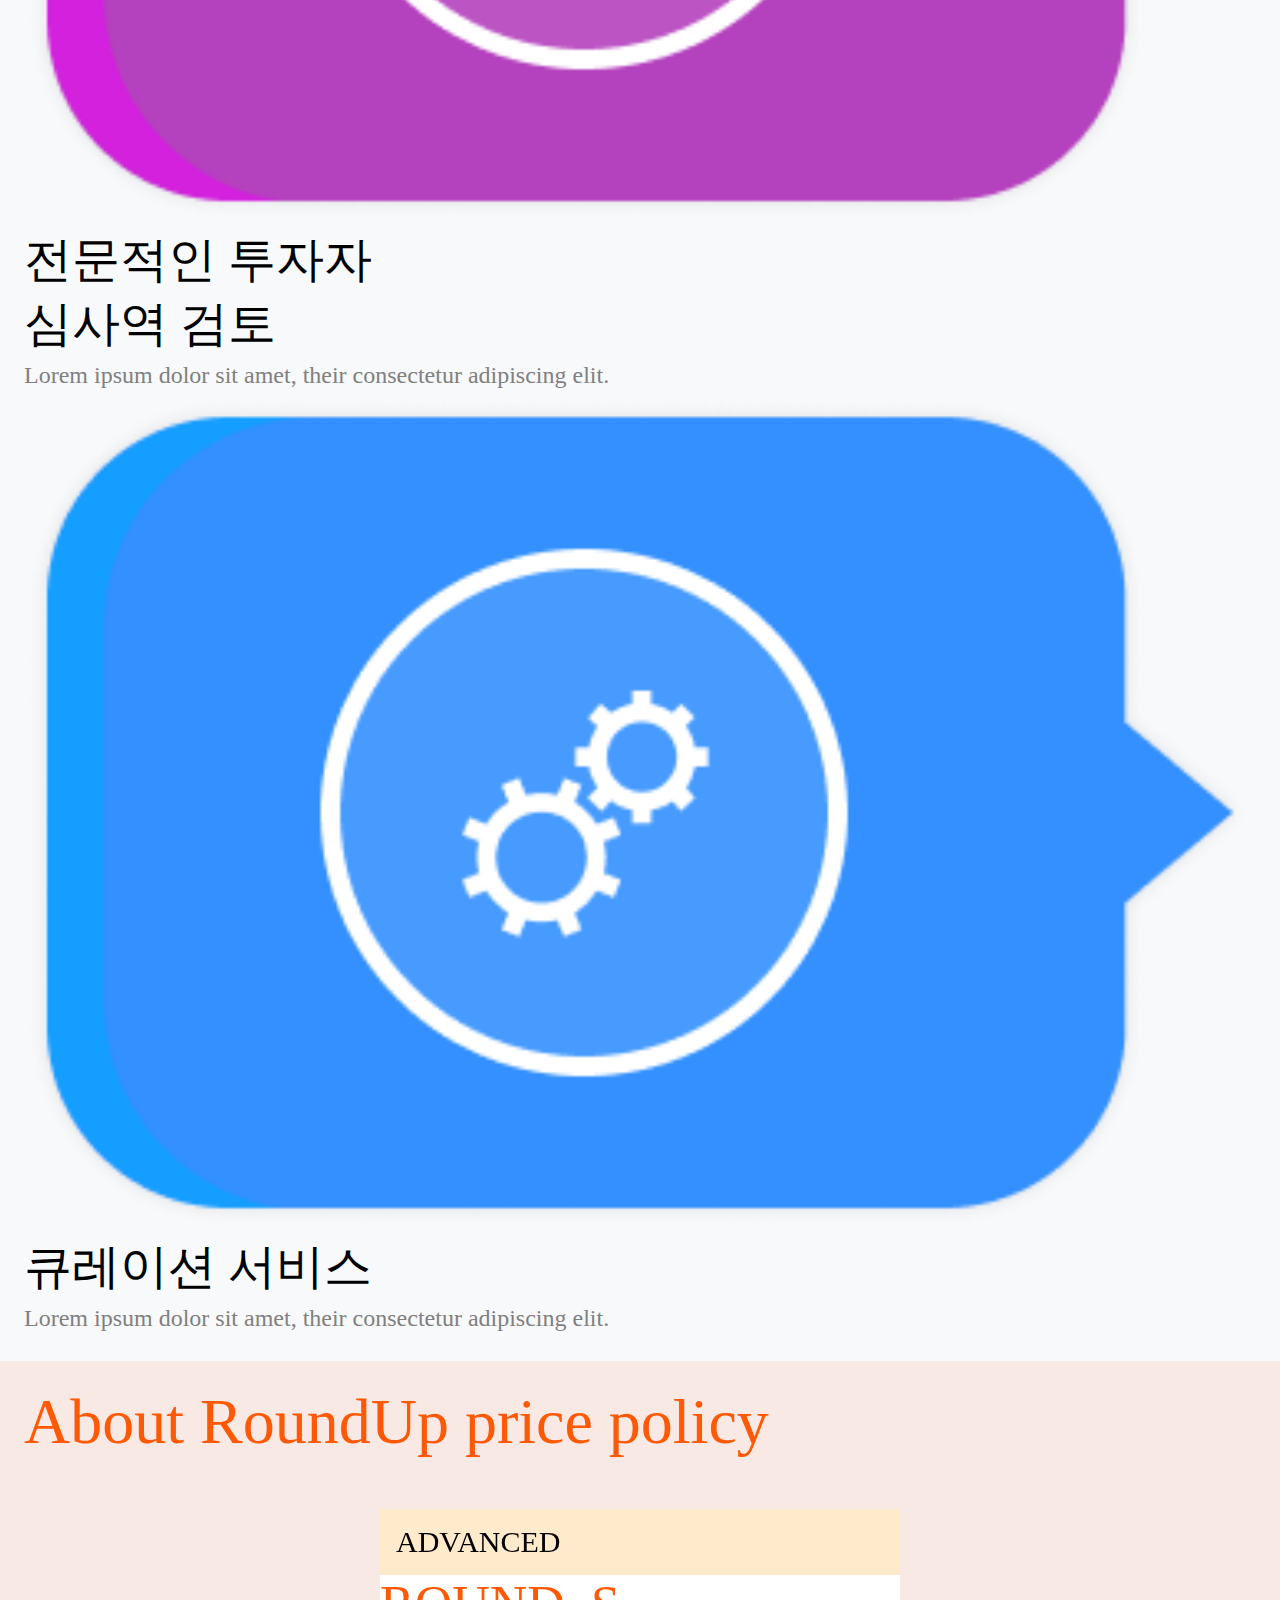
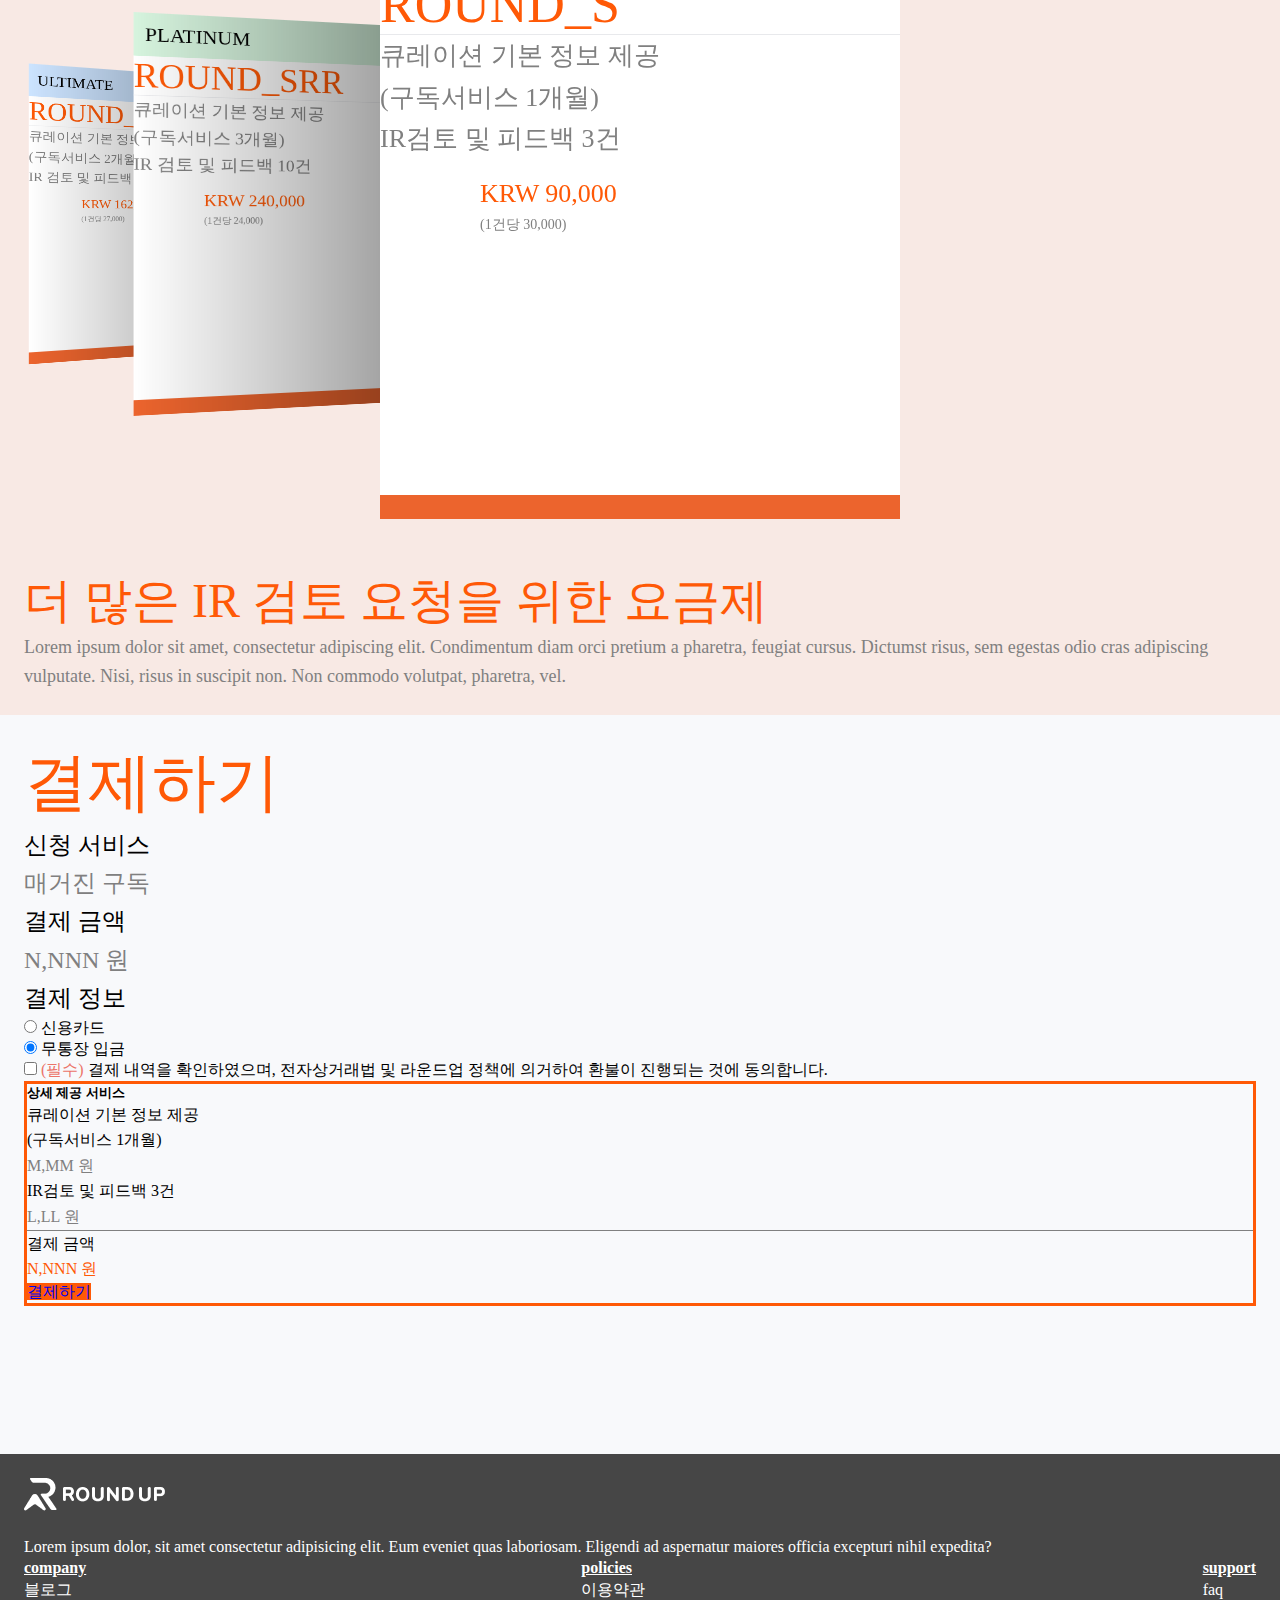
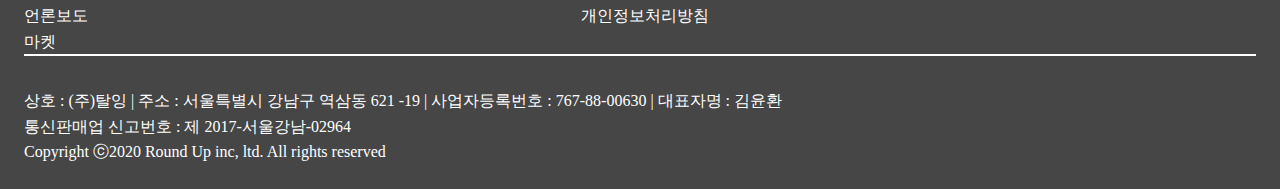
<file: Home-Main Screen/Rate-plan/index.html>
<!doctype html>
<html lang="en">

<head>
  <meta charset="utf-8">
  <meta name="viewport" content="width=device-width, initial-scale=1">

  <!-- Swiper Css -->
  <link rel="stylesheet" href="https://unpkg.com/swiper/swiper-bundle.min.css" />

  <!-- Boostrap Css -->
  <link rel="stylesheet" href="https://cdn.jsdelivr.net/npm/bootstrap@4.6.0/dist/css/bootstrap.min.css"
    integrity="sha384-B0vP5xmATw1+K9KRQjQERJvTumQW0nPEzvF6L/Z6nronJ3oUOFUFpCjEUQouq2+l" crossorigin="anonymous">
  <!-- Font -->
  <link rel="stylesheet" href="https://cdnjs.cloudflare.com/ajax/libs/font-awesome/5.15.2/css/all.min.css"
    integrity="sha512-HK5fgLBL+xu6dm/Ii3z4xhlSUyZgTT9tuc/hSrtw6uzJOvgRr2a9jyxxT1ely+B+xFAmJKVSTbpM/CuL7qxO8w=="
    crossorigin="anonymous" />

  <!-- Link css file -->
  <link rel="stylesheet" href="./assets/css/style.css">
  <title>RoundUp</title>
</head>

<body>

  <!-- Menu -->
  <div class="menu">
    <div class="container-fluid">
      <nav class="navbar navbar-expand-lg navbar-light bg-transparent">
        <a class="navbar-brand" href="#">
          <img src="./assets/img/Logo.png" width="30" height="30" alt="">
        </a>
        <button class="navbar-toggler" type="button" data-toggle="collapse" data-target="#navbarSupportedContent"
          aria-controls="navbarSupportedContent" aria-expanded="false" aria-label="Toggle navigation">
          <span class="navbar-toggler-icon"></span>
        </button>
        <div class="collapse navbar-collapse" id="navbarSupportedContent">
          <ul class="navbar-nav mx-auto">
            <li class="nav-item">
              <a class="nav-link" href="#">About Us</a>
            </li>
            <li class="nav-item">
              <a class="nav-link" href="#">스타트업</a>
            </li>
            <li class="nav-item">
              <a class="nav-link" href="#">투자사</a>
            </li>
            <li class="nav-item">
              <a class="nav-link" href="#">큐레이션</a>
            </li>
            <li class="nav-item">
              <a class="nav-link" href="#">미디어</a>
            </li>
            <li class="nav-item">
              <a class="nav-link" href="#">커뮤니티</a>
            </li>
          </ul>
          <div class="login-register-language d-flex align-items-center">
            <p><a href="#">로그인</a></p>
            <p><a href="#">가입하기</a></p>
            <div class="d-flex">
              <img width="32" height="30" src="./assets/img/country.png" alt="">
              <i class="fas fa-sort-down"></i>
            </div>
          </div>
        </div>
      </nav>
    </div>
  </div>

  <!-- Why RoundUp -->
  <section class="why-roundUp mt-md-5 mt-xl-5">
    <div class="container-xl">

      <div class="row one">
        <div class="col-12 col-sm-12 col-md-12 col-lg-12 col-xl-12">
          <div class="gr d-flex justify-content-center">
            <h1 class="pr-3">Why</h1>
            <div>
              <img src="./assets/img/Logo-why-roundup.png" alt="">
            </div>
          </div>
        </div>
      </div>

      <div class="row two mt-5">
        <div class="col-12 col-sm-6 col-md-6 col-lg-6 col-xl-6 left">
          <div class="info1-l d-flex align-items-center">
            <div class="l1">
              <h2>신속한 피드백</h2>
              <p>Lorem ipsum dolor sit amet, their consectetur adipiscing elit.</p>
            </div>
            <div class="r1">
              <img src="./assets/img/Ballon 1.png" alt="">
            </div>
          </div>

          <div class="info2-l d-flex align-items-center">
            <div class="l2">
              <h2>해외투자유치 기회</h2>
              <p>Lorem ipsum dolor sit amet, their consectetur adipiscing elit.</p>
            </div>
            <div class="r2">
              <img src="./assets/img/Ballon 3.png" alt="">
            </div>
          </div>
        </div>

        <div class="col-12 col-sm-6 col-md-6 col-lg-6 col-xl-6 right pt-3 pt-xl-5">
          <div class="info1-r d-flex align-items-center">
            <div class="r1">
              <img src="./assets/img/Ballon 2.png" alt="">
            </div>
            <div class="l1">
              <h2>전문적인 투자자
                <br> 심사역 검토
              </h2>
              <p>Lorem ipsum dolor sit amet, their consectetur adipiscing elit.</p>
            </div>
          </div>

          <div class="info2-r d-flex align-items-center">
            <div class="r2">
              <img src="./assets/img/Ballon 4.png" alt="">
            </div>
            <div class="l2">
              <h2>큐레이션 서비스</h2>
              <p>Lorem ipsum dolor sit amet, their consectetur adipiscing elit.</p>
            </div>
          </div>
        </div>
      </div>
    </div>
  </section>

  <!-- About RoundUp price policy -->
  <section class="roundUp-price-policy pt-5">
    <div class="container-xl">
      <div class="row">
        <div class="col-12 col-sm-12 col-md-12 col-lg-12 col-xl-12 title">
          <h1 class="text-center">About RoundUp price policy</h1>
        </div>

        <div class="col-12 col-sm-12 col-md-12 col-lg-12 col-xl-12 pt-xl-5">
          <div class="row">
            <div class="col-12 col-sm-8 col-md-8 col-lg-8 col-xl-8 left">
              <!-- Swiper -->
              <div class="swiper-container">
                <div class="swiper-wrapper">

                  <div class="swiper-slide d-flex flex-column align-items-center card-roundup1 shadow">
                    <h3 class="mt-4">advanced</h3>
                    <h1 class="pt-4">round_s</h1>
                    <div class="line" style="background-color: #E8E9EC; height: 1px; width: 100%;"></div>
                    <p class="pt-md-3 pt-lg-5 pt-xl-5 text-center">큐레이션 기본 정보 제공<br>(구독서비스 1개월)</p>
                    <p class="pt-lg-4 pt-xl-4">IR검토 및 피드백 3건</p>
                    <div class="price mt-lg-5 mt-xl-5 text-center border">
                      <p>KRW 90,000</p>
                      <p>(1건당 30,000)</p>
                    </div>
                    <div class="line-bold" style="background-color: #EC642D; 
                                width: 100%;
                                height: 24px;
                                position: absolute;
                                bottom: 0;
                                left: 0;">
                    </div>
                  </div>

                  <div class="swiper-slide d-flex flex-column align-items-center card-roundup2 shadow">
                    <h3 class="mt-4">ULTIMATE</h3>
                    <h1 class="pt-4">ROUND_SR</h1>
                    <div class="line" style="background-color: #E8E9EC; height: 1px; width: 100%;"></div>
                    <p class="pt-md-3 pt-lg-5 pt-xl-5 text-center">큐레이션 기본 정보 제공<br>(구독서비스 2개월)</p>
                    <p class="pt-lg-4 pt-xl-4">IR 검토 및 피드백 6건</p>
                    <div class="price mt-lg-5 mt-xl-5 text-center border">
                      <p>KRW 162,000</p>
                      <p>(1건당 27,000)</p>
                    </div>
                    <div class="line-bold" style="background-color: #EC642D; 
                             width: 100%; 
                             height: 24px;
                             position: absolute;
                             bottom: 0;
                             left: 0;">
                    </div>
                  </div>

                  <div class="swiper-slide d-flex flex-column align-items-center card-roundup3 shadow">
                    <h3 class="mt-4">PLATINUM</h3>
                    <h1 class="pt-4">ROUND_SRR</h1>
                    <div class="line" style="background-color: #E8E9EC; height: 1px; width: 100%;"></div>
                    <p class="pt-md-3 pt-lg-5 pt-xl-5 text-center">큐레이션 기본 정보 제공<br>(구독서비스 3개월)</p>
                    <p class="pt-lg-4 pt-xl-4">IR 검토 및 피드백 10건</p>
                    <div class="price mt-lg-5 mt-xl-5 text-center border">
                      <p>KRW 240,000</p>
                      <p>(1건당 24,000)</p>
                    </div>
                    <div class="line-bold" style="background-color: #EC642D; 
                             width: 100%; 
                             height: 24px;
                             position: absolute;
                             bottom: 0;
                             left: 0;">
                    </div>
                  </div>
                </div>
              </div>
            </div>

            <div class="col-12 col-sm-4 col-md-4 col-lg-4 col-xl-4 right">
              <div class="gr">
                <h2>더 많은 IR 검토 요청을 위한 요금제</h2>
                <p class="pt-3">Lorem ipsum dolor sit amet, consectetur adipiscing elit. Condimentum diam orci pretium a
                  pharetra, feugiat cursus. Dictumst risus, sem egestas odio cras adipiscing vulputate. Nisi, risus in
                  suscipit non. Non commodo volutpat, pharetra, vel.</p>
              </div>
            </div>
          </div>
        </div>
      </div>
    </div>
  </section>

  <!-- Make a payment -->
  <section class="payment">
    <div class="container-xl">
      <div class="row">
        <div class="col -12 col-sm-12 col-md-12 col-lg-12 col-xl-12 text-center title">
          <h2>결제하기</h2>
        </div>
        <div class="col-12 col-sm-12 col-md-12 col-lg-12 col-xl-12">
          <div class="row pt-5">
            <div class="col-12 col-sm-7 col-md-6 col-lg-9 col-xl-9 d-flex flex-column justify-content-center one">
              <div class="gr1 d-flex">
                <p><strong class="pr-5">신청 서비스</strong></p>
                <p>매거진 구독</p>
              </div>

              <div class="gr2 d-flex">
                <p><strong class="pr-5">결제 금액</strong></p>
                <p>N,NNN 원</p>
              </div>

              <div class="gr3 d-flex">
                <p><strong class="mr-3">결제 정보</strong></p>
                <div class="d-flex">
                  <div class="custom-control custom-radio pr-4">
                    <input type="radio" class="custom-control-input" id="defaultUnchecked" name="defaultExampleRadios">
                    <label class="custom-control-label" for="defaultUnchecked">신용카드</label>
                  </div>
                  <div class="custom-control custom-radio">
                    <input type="radio" class="custom-control-input" id="defaultChecked" name="defaultExampleRadios"
                      checked>
                    <label class="custom-control-label" for="defaultChecked">무통장 입금</label>
                  </div>
                </div>
              </div>

              <div class="gr4 custom-control custom-checkbox">
                <input type="checkbox" class="custom-control-input" id="defaultUnchecked2">
                <label class="custom-control-label" for="defaultUnchecked2"><span style="color: #EC7469;">(필수)</span> 결제
                  내역을 확인하였으며, 전자상거래법 및 라운드업 정책에 의거하여 환불이 진행되는 것에 동의합니다.</label>
              </div>
            </div>

            <div class="col-12 col-sm-5 col-md-6 col-lg-3 col-xl-3 two">
              <div class="card text-center">
                <div class="card-body">
                  <h5 class="card-title">상세 제공 서비스</h5>
                  <div class="gr1 d-flex justify-content-between">
                    <p class="card-text">
                      큐레이션 기본 정보 제공<br>(구독서비스 1개월)
                    </p>
                    <p>M,MM 원</p>
                  </div>
                  <div class="gr2 d-flex justify-content-between">
                    <p class="card-text">
                      IR검토 및 피드백 3건
                    </p>
                    <p>L,LL 원</p>
                  </div>
                  <div class="line mb-md-2 mb-xl-5" style="width: 100%; height: 1px; background-color: #808080;"></div>
                  <div class="gr3 d-flex justify-content-between">
                    <p class="card-text">
                      결제 금액
                    </p>
                    <p>N,NNN 원</p>
                  </div>
                  <a href="#" class="btn btn-primary d-block">결제하기</a>
                </div>
              </div>
            </div>
          </div>
        </div>
      </div>
    </div>
  </section>

  <!-- Footer -->
  <section class="footer">
    <div class="container-xl p-xl-4">
      <div class="row">
        <div class="col-12 col-sm-12 col-md-12 col-lg-12 col-xl-12">
          <div class="row style-footer">
            <div class="col-12 col-sm-12 col-md-12 col-lg-12 col-xl-7">
              <div class="desc">
                <div style="width: 141px; height: 32px;">
                  <img src="./assets/img/Logo-footer.png" alt="">
                </div>
                <p>Lorem ipsum dolor, sit amet consectetur adipisicing elit. Eum eveniet quas laboriosam. Eligendi ad
                  aspernatur maiores officia excepturi nihil expedita?</p>
              </div>
            </div>
            <div class="col-12 col-sm-12 col-md-12 col-lg-12 col-xl-5">
              <div class="about-us">
                <div class="company text-uppercase">
                  <h1>company</h1>
                  <p>블로그</p>
                  <p>언론보도</p>
                  <p>마켓</p>
                </div>
                <div class="policies text-uppercase">
                  <h1>policies</h1>
                  <p>이용약관</p>
                  <p>개인정보처리방침</p>
                </div>
                <div class="support text-uppercase">
                  <h1>support</h1>
                  <p>faq</p>
                </div>
              </div>
            </div>
          </div>
        </div>

        <div class="col-12 col-sm-12 col-md-12 col-lg-12 col-xl-12">
          <div class="line"></div>
        </div>

        <div class="col-12 col-sm-12 col-md-12 col-lg-12 col-xl-12">
          <div class="info">
            <p>상호 : (주)탈잉 | 주소 : 서울특별시 강남구 역삼동 621 -19 | 사업자등록번호 : 767-88-00630 | 대표자명 : 김윤환</p>
            <p>통신판매업 신고번호 : 제 2017-서울강남-02964</p>
            <p>Copyright ⓒ2020 Round Up inc, ltd. All rights reserved</p>
          </div>
        </div>
      </div>
    </div>
  </section>


  <!-- Swiper Js -->
  <script src="https://unpkg.com/swiper/swiper-bundle.min.js"></script>
  <!-- Bootstrap -->
  <script src="https://code.jquery.com/jquery-3.5.1.slim.min.js"
    integrity="sha384-DfXdz2htPH0lsSSs5nCTpuj/zy4C+OGpamoFVy38MVBnE+IbbVYUew+OrCXaRkfj" crossorigin="anonymous">
  </script>
  <script src="https://cdn.jsdelivr.net/npm/popper.js@1.16.1/dist/umd/popper.min.js"
    integrity="sha384-9/reFTGAW83EW2RDu2S0VKaIzap3H66lZH81PoYlFhbGU+6BZp6G7niu735Sk7lN" crossorigin="anonymous">
  </script>
  <script src="https://cdn.jsdelivr.net/npm/bootstrap@4.6.0/dist/js/bootstrap.min.js"
    integrity="sha384-+YQ4JLhjyBLPDQt//I+STsc9iw4uQqACwlvpslubQzn4u2UU2UFM80nGisd026JF" crossorigin="anonymous">
  </script>
  <!-- Custom Js -->
  <script src="./assets/js/index.js"></script>
</body>

</html>
</file>
<file: Home-Main Screen/About-Us/assets/css/style.css>
/* ---- Font ---- */
@import url(//spoqa.github.io/spoqa-han-sans/css/SpoqaHanSansNeo.css);
/* ---- Global Css ---- */
*,
*::before,
*::after {
  padding: 0;
  margin: 0;
  -webkit-box-sizing: border-box;
  box-sizing: border-box;
}

html,
body {
  font-family: 'Spoqa Han Sans Neo', 'sans-serif';
  scroll-behavior: smooth;
  width: 100vw;
  height: auto;
  overflow-x: hidden;
  background-color: #F8F9FB;
}

img {
  width: 100%;
  max-width: 100%;
}

a {
  text-decoration: none !important;
}

p {
  line-height: 1.6;
}

.swiper-container {
  width: 100%;
  height: 100%;
}

.swiper-slide {
  text-align: center;
  font-size: 18px;
  background: #fff;
  height: auto;
  /* Center slide text vertically */
  display: -webkit-box;
  display: -ms-flexbox;
  display: flex;
  -webkit-box-pack: center;
  -ms-flex-pack: center;
  justify-content: center;
  -webkit-box-align: center;
  -ms-flex-align: center;
  align-items: center;
}

/* ---- Main Css ---- */
/* Menu */
.menu .container-fluid {
  border-bottom: 4px solid #FF9900;
}

.menu .container-fluid nav .navbar-collapse ul li {
  padding: 0 24px;
}

.menu .container-fluid nav .navbar-collapse ul li a {
  font-weight: 400;
  font-size: 18px;
  color: #808080;
}

.menu .container-fluid .login-register-language p,
.menu .container-fluid .login-register-language div {
  margin: 0 16px;
  margin-bottom: 0;
}

.menu .container-fluid .login-register-language p a {
  font-weight: 400;
  font-size: 18px;
  color: #808080;
}

.menu .container-fluid .login-register-language p:nth-child(1) {
  border-right: 1px solid #E8E9EC;
  padding-right: 25px;
}

.menu .container-fluid .login-register-language p:nth-child(2) {
  border-radius: 20px;
  background: linear-gradient(94.58deg, #FF8A00 0%, #FF5906 101.16%);
  padding: .5rem 1rem .2rem 1rem;
}

.menu .container-fluid .login-register-language p:nth-child(2) a {
  color: #fff;
}

.menu .container-fluid .login-register-language div {
  border: 2px solid #E8E9EC;
  border-radius: 4px;
  padding: .1rem 1rem;
}

.menu .container-fluid .login-register-language div i {
  margin: 3px 0 0 3px;
  color: #808080;
}

/* Banner */
.banner {
  padding: 0;
}

.banner .container-fluid {
  padding-left: 0 !important;
  padding-right: 0 !important;
  position: relative;
}

.banner .container-fluid .background {
  width: 100%;
  height: 550px;
  background: url(../img/bannerimg.png) center no-repeat;
  background-size: cover;
}

.banner .container-fluid .card-one {
  position: absolute;
  top: 50%;
  left: 10%;
  -webkit-transform: translateY(-50%);
          transform: translateY(-50%);
  width: 769px;
  height: 389px;
  border-bottom-left-radius: 40px;
  border-top-right-radius: 40px;
}

.banner .container-fluid .card-one .card-body div {
  width: 255px;
  height: 58px;
}

.banner .container-fluid .card-one .card-body p {
  font-size: 24px;
  color: #808080;
}

.banner .container-fluid .card-one .card-body .gr-btn {
  width: 600px;
  padding-top: 100px;
}

.banner .container-fluid .card-one .card-body .gr-btn > a {
  width: 50%;
  height: 53px;
  padding-top: 15px;
}

.banner .container-fluid .card-one .card-body .gr-btn .btn-outline-secondary:hover {
  background-color: #FF5906;
  border-color: #FF5906;
}

.banner .container-fluid .card-two {
  position: absolute;
  top: 50%;
  right: 10%;
  -webkit-transform: translateY(-30%);
          transform: translateY(-30%);
  width: 550px !important;
  height: 350px;
}

.banner .container-fluid .card-two .card-body {
  position: relative;
}

.banner .container-fluid .card-two .card-body .d-flex h5 {
  font-size: 32px;
  font-weight: normal;
  color: #000000;
}

.banner .container-fluid .card-two .card-body .d-flex p {
  font-size: 24px;
  color: #000000;
  font-weight: 300;
}

.banner .container-fluid .card-two .card-body .d-flex p span {
  color: #FF5906;
}

.banner .container-fluid .card-two .card-body .d-flex .dropdown .btn-outline-secondary:hover {
  background-color: transparent;
}

.banner .container-fluid .card-two .card-body .d-flex .dropdown button {
  font-size: 24px;
  color: #000000;
  font-weight: 300;
}

.banner .container-fluid .card-two .card-body .d-flex .dropdown button span {
  color: #FF5906;
}

.banner .container-fluid .card-two .card-body .d-flex .gr-btn {
  position: absolute;
  bottom: 0;
  left: 0;
  width: 550px;
  padding-top: 100px;
}

.banner .container-fluid .card-two .card-body .d-flex .gr-btn > a {
  width: 50%;
  height: 53px;
  padding-top: 15px;
}

.banner .container-fluid .card-two .card-body .d-flex .gr-btn .card-link + .card-link {
  margin-left: 0;
}

.banner .container-fluid .card-two .card-body .d-flex .gr-btn .btn-secondary:hover {
  color: #fff;
  border-color: #FF5906;
  background-color: #FF5906;
}

/* ROUND UP's own know-how */
.own-know-how .container-xl .row {
  padding: 80px;
  background-color: #fff;
  border-radius: 20px;
}

.own-know-how .container-xl .row .left div {
  width: 520px;
  height: 520px;
}

.own-know-how .container-xl .row .right h2 {
  font-weight: 500;
  font-size: 40px;
  color: #FF5906;
}

.own-know-how .container-xl .row .right p {
  font-size: 16px;
  color: #18191F;
}

.own-know-how .container-xl .row .right .btn-secondary {
  background-color: #FF5906;
  border-color: #FF5906;
  padding-top: 10px;
  display: inline !important;
}

/* Reliable */
.reliable .container-xl .row {
  padding: 80px;
  background-color: #fff;
  border-radius: 20px;
}

.reliable .container-xl .row .left h2 {
  font-size: 40px;
  font-weight: 500;
  color: #FF5906;
}

.reliable .container-xl .row .left h6 {
  font-size: 18px;
  font-weight: normal;
  color: #808080;
}

.reliable .container-xl .row .left p {
  font-weight: 500;
  font-size: 20px;
  color: #18191F;
}

.reliable .container-xl .row .left p span {
  font-size: 16px;
  font-weight: 300;
  color: #18191F;
}

.reliable .container-xl .row .left .btn-secondary {
  background-color: #FF5906;
  border-color: #FF5906;
}

/* Subscribe */
.subscribe .container-xl .row .left {
  padding-left: 0;
  padding-right: 0;
}

.subscribe .container-xl .row .right {
  background-color: #FF5906;
}

.subscribe .container-xl .row .right div {
  padding: 20px;
  color: #F8F9FB;
}

.subscribe .container-xl .row .right div h2 {
  font-size: 48px;
}

.subscribe .container-xl .row .right div h6 {
  font-size: 24px;
}

.subscribe .container-xl .row .right div p {
  font-size: 18px;
}

.subscribe .container-xl .row .right div .btn-light {
  background-color: #fff;
  border-color: #fff;
  color: #FF5906;
}

/* Select-a-plan */
.select-plan .container-xl .row .title h2 {
  font-size: 36px;
  color: #FF5906;
}

.select-plan .container-xl .row .card-roundup1,
.select-plan .container-xl .row .card-roundup2,
.select-plan .container-xl .row .card-roundup3 {
  width: 490px;
  height: 610px;
  background-color: #fff;
  position: relative;
}

.select-plan .container-xl .row .card-roundup1 h3,
.select-plan .container-xl .row .card-roundup2 h3,
.select-plan .container-xl .row .card-roundup3 h3 {
  font-weight: 500;
  font-size: 30px;
  text-transform: uppercase;
  padding: 1rem;
  margin-bottom: 0;
}

.select-plan .container-xl .row .card-roundup1 h1,
.select-plan .container-xl .row .card-roundup2 h1,
.select-plan .container-xl .row .card-roundup3 h1 {
  text-transform: uppercase;
  font-weight: 500;
  font-size: 52px;
  color: #FF5906;
}

.select-plan .container-xl .row .card-roundup1 p,
.select-plan .container-xl .row .card-roundup2 p,
.select-plan .container-xl .row .card-roundup3 p {
  font-weight: 300;
  font-size: 26px;
  color: #808080;
}

.select-plan .container-xl .row .card-roundup1 .price,
.select-plan .container-xl .row .card-roundup2 .price,
.select-plan .container-xl .row .card-roundup3 .price {
  padding: 13px 100px;
}

.select-plan .container-xl .row .card-roundup1 .price p,
.select-plan .container-xl .row .card-roundup2 .price p,
.select-plan .container-xl .row .card-roundup3 .price p {
  margin-bottom: 0;
}

.select-plan .container-xl .row .card-roundup1 .price P:nth-child(1),
.select-plan .container-xl .row .card-roundup2 .price P:nth-child(1),
.select-plan .container-xl .row .card-roundup3 .price P:nth-child(1) {
  font-weight: 500;
  font-size: 26px;
  color: #FF5906;
}

.select-plan .container-xl .row .card-roundup1 .price p:nth-child(2),
.select-plan .container-xl .row .card-roundup2 .price p:nth-child(2),
.select-plan .container-xl .row .card-roundup3 .price p:nth-child(2) {
  font-size: 14px;
}

.select-plan .container-xl .row .card-roundup1 h3 {
  background: rgba(255, 153, 0, 0.2);
}

.select-plan .container-xl .row .card-roundup2 h3 {
  background: rgba(0, 122, 255, 0.2);
}

.select-plan .container-xl .row .card-roundup3 h3 {
  background: rgba(52, 199, 89, 0.2);
}

.select-plan .container-xl .row .gr h2 {
  font-weight: 400;
  font-size: 48px;
  color: #FF5906;
}

.select-plan .container-xl .row .gr P {
  font-weight: 300;
  font-size: 18px;
  color: #808080;
}

/* Investment company with Roundup */
.investment-with-roundup .fix-padding {
  padding-left: 0;
  padding-right: 0;
}

.investment-with-roundup .container-fluid .row .title h2 {
  font-size: 36px;
  color: #FF5906;
}

.investment-with-roundup .container-fluid .swiper-container .swiper-slide div:nth-child(1) {
  width: 100%;
}

.investment-with-roundup .container-fluid .swiper-container .swiper-slide .d-flex p:nth-child(1) {
  font-size: 24px;
  color: #000000;
}

.investment-with-roundup .container-fluid .swiper-container .swiper-slide .d-flex p:nth-child(2) {
  font-size: 24px;
  color: #808080;
  font-weight: 300;
}

.investment-with-roundup .container-fluid .swiper-container .swiper-slide p {
  font-size: 24px;
  color: #808080;
  font-weight: 300;
}

/* Footer */
.footer {
  margin-top: 124px;
  background-color: #464646;
  height: auto;
}

.footer .container-xl .style-footer {
  -webkit-box-pack: justify;
      -ms-flex-pack: justify;
          justify-content: space-between;
}

.footer .container-xl .style-footer .desc p {
  font-weight: 400;
  font-size: 16px;
  color: #fff;
  margin-top: 24px;
}

.footer .container-xl .style-footer .about-us {
  display: -webkit-box;
  display: -ms-flexbox;
  display: flex;
  -webkit-box-pack: justify;
      -ms-flex-pack: justify;
          justify-content: space-between;
}

.footer .container-xl .style-footer .about-us .company h1,
.footer .container-xl .style-footer .about-us .policies h1,
.footer .container-xl .style-footer .about-us .support h1 {
  text-decoration: underline;
  font-weight: 700;
  font-size: 16px;
  color: #fff;
}

.footer .container-xl .style-footer .about-us .company p,
.footer .container-xl .style-footer .about-us .policies p,
.footer .container-xl .style-footer .about-us .support p {
  font-weight: 400;
  font-size: 16px;
  color: #fff;
}

.footer .container-xl .line {
  height: 2px;
  background-color: #fff;
}

.footer .container-xl .info {
  margin-top: 32px;
}

.footer .container-xl .info p {
  font-weight: 400;
  font-size: 16px;
  color: #fff;
}

/* Media */
@media (min-width: 768px) and (max-width: 991.98px) {
  .banner .container-fluid .card-one {
    width: 80vw;
  }
  .banner .container-fluid .card-one .card-body .gr-btn {
    width: 450px;
  }
  .banner .container-fluid .card-two {
    display: none;
  }
  .own-know-how {
    width: 90vw;
    margin: 0 auto;
  }
  .own-know-how .container-xl .row .left div {
    width: 208px;
    height: 208px;
  }
  .own-know-how .container-xl .row .right h2 {
    font-size: 18px;
  }
  .own-know-how .container-xl .row .right p {
    font-size: 12px;
  }
  .own-know-how .container-xl .row .right div button {
    font-size: 14px;
  }
  .reliable {
    width: 90vw;
    margin: 0 auto;
  }
  .reliable .container-xl .row .left h2 {
    font-size: 18px;
  }
  .reliable .container-xl .row .left h6 {
    font-size: 12px;
  }
  .reliable .container-xl .row .left p {
    font-size: 12px;
  }
  .reliable .container-xl .row .left p span {
    font-size: 12px;
  }
  .reliable .container-xl .row .left div button {
    font-size: 14px;
  }
  .subscribe .container-xl .row .right {
    height: 182px;
  }
  .subscribe .container-xl .row .right div h2 {
    font-size: 24px;
  }
  .subscribe .container-xl .row .right div h6 {
    font-size: 12px;
  }
  .subscribe .container-xl .row .right div p {
    font-size: 10px;
    margin-bottom: 3px;
  }
  .subscribe .container-xl .row .right div button {
    font-size: 10px;
  }
  .select-plan .container-xl .row .title h2 {
    font-size: 18px;
  }
  .select-plan .container-xl .row .card-roundup1,
  .select-plan .container-xl .row .card-roundup2,
  .select-plan .container-xl .row .card-roundup3 {
    width: 220px;
    height: 337px;
  }
  .select-plan .container-xl .row .card-roundup1 h3,
  .select-plan .container-xl .row .card-roundup2 h3,
  .select-plan .container-xl .row .card-roundup3 h3 {
    font-size: 11px;
  }
  .select-plan .container-xl .row .card-roundup1 h1,
  .select-plan .container-xl .row .card-roundup2 h1,
  .select-plan .container-xl .row .card-roundup3 h1 {
    font-size: 19px;
  }
  .select-plan .container-xl .row .card-roundup1 p,
  .select-plan .container-xl .row .card-roundup2 p,
  .select-plan .container-xl .row .card-roundup3 p {
    font-size: 9.5px;
  }
  .select-plan .container-xl .row .card-roundup1 .price,
  .select-plan .container-xl .row .card-roundup2 .price,
  .select-plan .container-xl .row .card-roundup3 .price {
    padding: 13px 50px;
  }
  .select-plan .container-xl .row .card-roundup1 .price P:nth-child(1),
  .select-plan .container-xl .row .card-roundup2 .price P:nth-child(1),
  .select-plan .container-xl .row .card-roundup3 .price P:nth-child(1) {
    font-size: 13px;
  }
  .select-plan .container-xl .row .card-roundup1 .price p:nth-child(2),
  .select-plan .container-xl .row .card-roundup2 .price p:nth-child(2),
  .select-plan .container-xl .row .card-roundup3 .price p:nth-child(2) {
    font-size: 10px;
  }
  .investment-with-roundup .container-fluid .row .title h2 {
    font-size: 18px;
  }
  .investment-with-roundup .container-fluid .swiper-container .swiper-slide .d-flex p:nth-child(1),
  .investment-with-roundup .container-fluid .swiper-container .swiper-slide .d-flex p:nth-child(2) {
    font-size: 9.6px;
  }
  .investment-with-roundup .container-fluid .swiper-container .swiper-slide p {
    font-size: 9.6px;
  }
}

@media (max-width: 575.98px) {
  .menu .container-fluid nav .navbar-collapse ul li a {
    font-size: 12px;
  }
  .menu .container-fluid nav .navbar-collapse .login-register-language p a {
    font-size: 12px;
  }
  .banner .container-fluid .card-one {
    width: 80vw;
    height: 170px;
  }
  .banner .container-fluid .card-one .card-body .gr-btn {
    width: 260px;
    padding-top: 10px;
  }
  .banner .container-fluid .card-one .card-body .gr-btn > a {
    font-size: 9px;
    height: 30px;
    padding-top: 9px;
  }
  .banner .container-fluid .card-one .card-body p {
    font-size: 9px;
  }
  .banner .container-fluid .card-one .card-body .style-img {
    width: 78px;
    height: 18px;
  }
  .banner .container-fluid .card-two {
    display: none;
    width: 80vw !important;
    height: 200px;
  }
  .banner .container-fluid .card-two .card-body .d-flex h5 {
    font-size: 12px;
  }
  .banner .container-fluid .card-two .card-body .d-flex p {
    font-size: 9px;
  }
  .banner .container-fluid .card-two .card-body .d-flex .dropdown button {
    font-size: 9px;
  }
  .banner .container-fluid .card-two .card-body .d-flex .dropdown .dropdown-menu a {
    font-size: 9px;
  }
  .banner .container-fluid .card-two .card-body .d-flex .gr-btn {
    width: 100%;
    padding-top: 0px !important;
  }
  .banner .container-fluid .card-two .card-body .d-flex .gr-btn > a {
    font-size: 9px;
    height: 30px;
    padding-top: 9px;
  }
  .own-know-how {
    width: 90vw;
    margin: 0 auto;
  }
  .own-know-how .container-xl .row {
    padding: 15px;
  }
  .own-know-how .container-xl .row .left div {
    width: 114px;
    height: 114px;
  }
  .own-know-how .container-xl .row .right h2 {
    font-size: 10px;
  }
  .own-know-how .container-xl .row .right p {
    font-size: 7px;
    margin-bottom: 0;
  }
  .own-know-how .container-xl .row .right div button {
    font-size: 8px;
  }
}

@media (min-width: 1200px) {
  .container-xl {
    max-width: 1560px !important;
  }
}
/*# sourceMappingURL=style.css.map */
</file>
<file: Home-Main Screen/Rate-plan/assets/css/style.css>
/* ---- Font ---- */
@import url(//spoqa.github.io/spoqa-han-sans/css/SpoqaHanSansNeo.css);
/* ---- Global Css ---- */
*,
*::before,
*::after {
  padding: 0;
  margin: 0;
  -webkit-box-sizing: border-box;
  box-sizing: border-box;
}

html,
body {
  font-family: 'Spoqa Han Sans Neo', 'sans-serif';
  scroll-behavior: smooth;
  width: 100vw;
  height: auto;
  overflow-x: hidden;
  background-color: #F8F9FB;
}

img {
  width: 100%;
  max-width: 100%;
}

a {
  text-decoration: none !important;
}

p {
  line-height: 1.6;
}

section {
  padding: 1.5rem;
}

.swiper-container {
  width: 100%;
  padding-top: 50px;
  padding-bottom: 50px;
}

.swiper-slide {
  background-position: center;
  background-size: cover;
  width: 300px;
  height: 300px;
  background-color: #000;
}

/* ---- Main Css ---- */
/* Menu */
.menu .container-fluid {
  border-bottom: 4px solid #FF9900;
}

.menu .container-fluid nav .navbar-collapse ul li {
  padding: 0 24px;
}

.menu .container-fluid nav .navbar-collapse ul li a {
  font-weight: 400;
  font-size: 18px;
  color: #808080;
}

.menu .container-fluid .login-register-language p,
.menu .container-fluid .login-register-language div {
  margin: 0 16px;
  margin-bottom: 0;
}

.menu .container-fluid .login-register-language p a {
  font-weight: 400;
  font-size: 18px;
  color: #808080;
}

.menu .container-fluid .login-register-language p:nth-child(1) {
  border-right: 1px solid #E8E9EC;
  padding-right: 25px;
}

.menu .container-fluid .login-register-language p:nth-child(2) {
  border-radius: 20px;
  background: linear-gradient(94.58deg, #FF8A00 0%, #FF5906 101.16%);
  padding: .5rem 1rem .2rem 1rem;
}

.menu .container-fluid .login-register-language p:nth-child(2) a {
  color: #fff;
}

.menu .container-fluid .login-register-language div {
  border: 2px solid #E8E9EC;
  border-radius: 4px;
  padding: .1rem 1rem;
}

.menu .container-fluid .login-register-language div i {
  margin: 3px 0 0 3px;
  color: #808080;
}

/* Why RoundUp */
.why-roundUp .container-xl .one .gr h1 {
  font-weight: 500;
  font-size: 72px;
  color: #FF5906;
}

.why-roundUp .container-xl .two .left .info1-l .l1,
.why-roundUp .container-xl .two .left .info2-l .l2 {
  text-align: end;
}

.why-roundUp .container-xl .two .left .info1-l .l1 h2,
.why-roundUp .container-xl .two .left .info2-l .l2 h2,
.why-roundUp .container-xl .two .right .info1-r .l1 h2,
.why-roundUp .container-xl .two .right .info2-r .l2 h2 {
  font-size: 48px;
  font-weight: 400;
}

.why-roundUp .container-xl .two .left .info1-l .l1 p,
.why-roundUp .container-xl .two .left .info2-l .l2 p,
.why-roundUp .container-xl .two .right .info1-r .l1 p,
.why-roundUp .container-xl .two .right .info2-r .l2 p {
  font-weight: 300;
  font-size: 24px;
  color: #808080;
}

/* About RoundUp price policy */
.roundUp-price-policy {
  background-color: #F8E9E4;
}

.roundUp-price-policy .container-xl .row .title h1 {
  font-weight: 500;
  font-size: 64px;
  color: #FF5906;
}

.roundUp-price-policy .container-xl .row .card-roundup1,
.roundUp-price-policy .container-xl .row .card-roundup2,
.roundUp-price-policy .container-xl .row .card-roundup3 {
  width: 520px;
  height: 610px;
  background-color: #fff;
  position: relative;
}

.roundUp-price-policy .container-xl .row .card-roundup1 h3,
.roundUp-price-policy .container-xl .row .card-roundup2 h3,
.roundUp-price-policy .container-xl .row .card-roundup3 h3 {
  font-weight: 500;
  font-size: 30px;
  text-transform: uppercase;
  padding: 1rem;
  margin-bottom: 0;
}

.roundUp-price-policy .container-xl .row .card-roundup1 h1,
.roundUp-price-policy .container-xl .row .card-roundup2 h1,
.roundUp-price-policy .container-xl .row .card-roundup3 h1 {
  text-transform: uppercase;
  font-weight: 500;
  font-size: 52px;
  color: #FF5906;
}

.roundUp-price-policy .container-xl .row .card-roundup1 p,
.roundUp-price-policy .container-xl .row .card-roundup2 p,
.roundUp-price-policy .container-xl .row .card-roundup3 p {
  font-weight: 300;
  font-size: 26px;
  color: #808080;
}

.roundUp-price-policy .container-xl .row .card-roundup1 .price,
.roundUp-price-policy .container-xl .row .card-roundup2 .price,
.roundUp-price-policy .container-xl .row .card-roundup3 .price {
  padding: 13px 100px;
}

.roundUp-price-policy .container-xl .row .card-roundup1 .price p,
.roundUp-price-policy .container-xl .row .card-roundup2 .price p,
.roundUp-price-policy .container-xl .row .card-roundup3 .price p {
  margin-bottom: 0;
}

.roundUp-price-policy .container-xl .row .card-roundup1 .price P:nth-child(1),
.roundUp-price-policy .container-xl .row .card-roundup2 .price P:nth-child(1),
.roundUp-price-policy .container-xl .row .card-roundup3 .price P:nth-child(1) {
  font-weight: 500;
  font-size: 26px;
  color: #FF5906;
}

.roundUp-price-policy .container-xl .row .card-roundup1 .price p:nth-child(2),
.roundUp-price-policy .container-xl .row .card-roundup2 .price p:nth-child(2),
.roundUp-price-policy .container-xl .row .card-roundup3 .price p:nth-child(2) {
  font-size: 14px;
}

.roundUp-price-policy .container-xl .row .card-roundup1 h3 {
  background: rgba(255, 153, 0, 0.2);
}

.roundUp-price-policy .container-xl .row .card-roundup2 h3 {
  background: rgba(0, 122, 255, 0.2);
}

.roundUp-price-policy .container-xl .row .card-roundup3 h3 {
  background: rgba(52, 199, 89, 0.2);
}

.roundUp-price-policy .container-xl .row .gr h2 {
  font-weight: 400;
  font-size: 48px;
  color: #FF5906;
}

.roundUp-price-policy .container-xl .row .gr P {
  font-weight: 300;
  font-size: 18px;
  color: #808080;
}

/* Payment */
.payment .container-xl .row .title h2 {
  font-weight: 500;
  font-size: 64px;
  color: #FF5906;
}

.payment .container-xl .row .one .gr1 p strong,
.payment .container-xl .row .one .gr2 p strong,
.payment .container-xl .row .one .gr3 p strong {
  font-weight: 500;
  font-size: 24px;
}

.payment .container-xl .row .one .gr1 p:nth-child(2),
.payment .container-xl .row .one .gr2 p:nth-child(2) {
  font-size: 24px;
  font-weight: 300;
  color: #808080;
}

.payment .container-xl .row .one .gr3 .custom-control-input:checked ~ .custom-control-label::before,
.payment .container-xl .row .one .gr4 .custom-control-input:checked ~ .custom-control-label::before {
  border-color: #FF9900 !important;
  background-color: #FF9900 !important;
}

.payment .container-xl .row .two .card {
  border: 3px solid #FF5906;
}

.payment .container-xl .row .two .gr1 p:nth-child(2),
.payment .container-xl .row .two .gr2 p:nth-child(2) {
  color: #808080;
}

.payment .container-xl .row .two .gr3 p:nth-child(2) {
  color: #FF5906;
}

.payment .container-xl .row .two a {
  background-color: #FF5906;
  border-color: #FF5906;
}

/* Footer */
.footer {
  margin-top: 124px;
  background-color: #464646;
  height: auto;
}

.footer .container-xl .style-footer {
  -webkit-box-pack: justify;
      -ms-flex-pack: justify;
          justify-content: space-between;
}

.footer .container-xl .style-footer .desc p {
  font-weight: 400;
  font-size: 16px;
  color: #fff;
  margin-top: 24px;
}

.footer .container-xl .style-footer .about-us {
  display: -webkit-box;
  display: -ms-flexbox;
  display: flex;
  -webkit-box-pack: justify;
      -ms-flex-pack: justify;
          justify-content: space-between;
}

.footer .container-xl .style-footer .about-us .company h1,
.footer .container-xl .style-footer .about-us .policies h1,
.footer .container-xl .style-footer .about-us .support h1 {
  text-decoration: underline;
  font-weight: 700;
  font-size: 16px;
  color: #fff;
}

.footer .container-xl .style-footer .about-us .company p,
.footer .container-xl .style-footer .about-us .policies p,
.footer .container-xl .style-footer .about-us .support p {
  font-weight: 400;
  font-size: 16px;
  color: #fff;
}

.footer .container-xl .line {
  height: 2px;
  background-color: #fff;
}

.footer .container-xl .info {
  margin-top: 32px;
}

.footer .container-xl .info p {
  font-weight: 400;
  font-size: 16px;
  color: #fff;
}

/* ------- Media Query ------- */
@media (min-width: 768px) and (max-width: 991.98px) {
  /* Why RoundUp */
  .why-roundUp .container-xl .one .gr h1 {
    font-size: 28.8px;
  }
  .why-roundUp .container-xl .one .gr div {
    width: 141px;
    height: 32px;
  }
  .why-roundUp .container-xl .two .left .info1-l .l1 h2,
  .why-roundUp .container-xl .two .left .info2-l .l2 h2,
  .why-roundUp .container-xl .two .right .info1-r .l1 h2,
  .why-roundUp .container-xl .two .right .info2-r .l2 h2 {
    font-size: 19.2px;
    font-weight: 400;
  }
  .why-roundUp .container-xl .two .left .info1-l .l1 p,
  .why-roundUp .container-xl .two .left .info2-l .l2 p,
  .why-roundUp .container-xl .two .right .info1-r .l1 p,
  .why-roundUp .container-xl .two .right .info2-r .l2 p {
    font-weight: 300;
    font-size: 9.6px;
  }
  .why-roundUp .container-xl .two .left .info1-l .r1,
  .why-roundUp .container-xl .two .left .info2-l .r2,
  .why-roundUp .container-xl .two .right .info1-r .r1,
  .why-roundUp .container-xl .two .right .info2-r .r2 {
    width: 131px;
    height: 96px;
  }
  .why-roundUp .container-xl .two .right {
    padding-top: 40px;
  }
  /* About RoundUp price policy */
  .roundUp-price-policy .container-xl .row .title h1 {
    font-size: 25.6px;
  }
  .roundUp-price-policy .container-xl .row .card-roundup1,
  .roundUp-price-policy .container-xl .row .card-roundup2,
  .roundUp-price-policy .container-xl .row .card-roundup3 {
    width: 250px;
    height: 330px;
  }
  .roundUp-price-policy .container-xl .row .card-roundup1 h3,
  .roundUp-price-policy .container-xl .row .card-roundup2 h3,
  .roundUp-price-policy .container-xl .row .card-roundup3 h3 {
    font-size: 13px;
  }
  .roundUp-price-policy .container-xl .row .card-roundup1 h1,
  .roundUp-price-policy .container-xl .row .card-roundup2 h1,
  .roundUp-price-policy .container-xl .row .card-roundup3 h1 {
    font-size: 20.73px;
  }
  .roundUp-price-policy .container-xl .row .card-roundup1 p,
  .roundUp-price-policy .container-xl .row .card-roundup2 p,
  .roundUp-price-policy .container-xl .row .card-roundup3 p {
    font-size: 10.36px;
  }
  .roundUp-price-policy .container-xl .row .card-roundup1 .price p:nth-child(1),
  .roundUp-price-policy .container-xl .row .card-roundup2 .price p:nth-child(1),
  .roundUp-price-policy .container-xl .row .card-roundup3 .price p:nth-child(1) {
    font-size: 10px;
  }
  .roundUp-price-policy .container-xl .row .card-roundup1 .price P:nth-child(2),
  .roundUp-price-policy .container-xl .row .card-roundup2 .price P:nth-child(2),
  .roundUp-price-policy .container-xl .row .card-roundup3 .price P:nth-child(2) {
    font-size: 7px;
  }
  .roundUp-price-policy .container-xl .row .right {
    padding-top: 150px;
  }
  .roundUp-price-policy .container-xl .row .right .gr h2 {
    font-size: 19.2px;
  }
  .roundUp-price-policy .container-xl .row .right .gr p {
    font-size: 7.2px;
  }
  /* Make a payment */
  .payment .container-xl .row .title h2 {
    font-size: 25.6px;
  }
  .payment .container-xl .row .one .gr1 p strong,
  .payment .container-xl .row .one .gr2 p strong,
  .payment .container-xl .row .one .gr3 p strong {
    font-size: 9.6px;
  }
  .payment .container-xl .row .one .gr1 p,
  .payment .container-xl .row .one .gr2 p,
  .payment .container-xl .row .one .gr3 p {
    margin-bottom: 0;
  }
  .payment .container-xl .row .one .gr1 p:nth-child(2),
  .payment .container-xl .row .one .gr2 p:nth-child(2) {
    font-size: 9.6px;
    margin-bottom: 0;
    padding-top: 5px;
  }
  .payment .container-xl .row .one .gr3 .d-flex label {
    font-size: 9.6px;
    color: #808080;
    padding-top: 5px;
  }
  .payment .container-xl .row .one .gr4 label {
    font-size: 9.6px;
  }
  .payment .container-xl .row .two .card .card-title {
    font-size: 12.8px;
  }
  .payment .container-xl .row .two .card .gr1 p,
  .payment .container-xl .row .two .card .gr2 p,
  .payment .container-xl .row .two .card .gr3 p {
    font-size: 9.6px;
  }
  .payment .container-xl .row .two .card a {
    font-size: 12.8px;
  }
}

@media (max-width: 575.98px) {
  /* Menu */
  .menu .container-fluid nav .navbar-collapse ul li a,
  .menu .container-fluid nav .navbar-collapse .login-register-language p a {
    font-size: 12px;
  }
  /* Why RoundUp */
  .why-roundUp .container-xl .one .gr h1 {
    font-size: 24px;
  }
  .why-roundUp .container-xl .one .gr div {
    width: 131px;
    height: 30px;
  }
  .why-roundUp .container-xl .two .left .info2-l .r2 {
    -webkit-box-ordinal-group: 2;
        -ms-flex-order: 1;
            order: 1;
    -webkit-transform: rotateY(180deg);
            transform: rotateY(180deg);
  }
  .why-roundUp .container-xl .two .left .info2-l .l2 {
    -webkit-box-ordinal-group: 3;
        -ms-flex-order: 2;
            order: 2;
    text-align: start;
  }
  .why-roundUp .container-xl .two .right .info1-r .r1 {
    -webkit-box-ordinal-group: 3;
        -ms-flex-order: 2;
            order: 2;
    -webkit-transform: rotateY(180deg);
            transform: rotateY(180deg);
  }
  .why-roundUp .container-xl .two .right .info1-r .l1 {
    -webkit-box-ordinal-group: 2;
        -ms-flex-order: 1;
            order: 1;
    text-align: end;
  }
  .why-roundUp .container-xl .two .left .info1-l .l1 h2,
  .why-roundUp .container-xl .two .left .info2-l .l2 h2,
  .why-roundUp .container-xl .two .right .info1-r .l1 h2,
  .why-roundUp .container-xl .two .right .info2-r .l2 h2 {
    font-size: 15.2px;
  }
  .why-roundUp .container-xl .two .left .info1-l .l1 p,
  .why-roundUp .container-xl .two .left .info2-l .l2 p,
  .why-roundUp .container-xl .two .right .info1-r .l1 p,
  .why-roundUp .container-xl .two .right .info2-r .l2 p {
    font-size: 9.6px;
  }
  /* About RoundUp price policy */
  .roundUp-price-policy .container-xl .row .title h1 {
    font-size: 24px;
  }
  .roundUp-price-policy .container-xl .row .card-roundup1,
  .roundUp-price-policy .container-xl .row .card-roundup2,
  .roundUp-price-policy .container-xl .row .card-roundup3 {
    height: 400px;
    width: 700px;
  }
  .roundUp-price-policy .container-xl .row .card-roundup1 h3,
  .roundUp-price-policy .container-xl .row .card-roundup2 h3,
  .roundUp-price-policy .container-xl .row .card-roundup3 h3 {
    font-size: 11px;
  }
  .roundUp-price-policy .container-xl .row .card-roundup1 h1,
  .roundUp-price-policy .container-xl .row .card-roundup2 h1,
  .roundUp-price-policy .container-xl .row .card-roundup3 h1 {
    font-size: 18.5px;
  }
  .roundUp-price-policy .container-xl .row .card-roundup1 p,
  .roundUp-price-policy .container-xl .row .card-roundup2 p,
  .roundUp-price-policy .container-xl .row .card-roundup3 p {
    font-size: 9.2px;
    padding-top: 10px;
  }
  .roundUp-price-policy .container-xl .row .card-roundup1 .price P:nth-child(1),
  .roundUp-price-policy .container-xl .row .card-roundup2 .price P:nth-child(1),
  .roundUp-price-policy .container-xl .row .card-roundup3 .price P:nth-child(1) {
    font-size: 14px;
  }
  .roundUp-price-policy .container-xl .row .card-roundup1 .price p:nth-child(2),
  .roundUp-price-policy .container-xl .row .card-roundup2 .price p:nth-child(2),
  .roundUp-price-policy .container-xl .row .card-roundup3 .price p:nth-child(2) {
    font-size: 9.2px;
  }
  .roundUp-price-policy .container-xl .row .right .gr h2 {
    font-size: 18px;
  }
  .roundUp-price-policy .container-xl .row .right .gr p {
    font-size: 12px;
  }
  /* Make a payment */
  .payment .container-xl .row .title h2 {
    font-size: 24px;
  }
  .payment .container-xl .row .one .gr1 p strong,
  .payment .container-xl .row .one .gr2 p strong,
  .payment .container-xl .row .one .gr3 p strong {
    font-size: 12px;
  }
  .payment .container-xl .row .one .gr1 p:nth-child(2),
  .payment .container-xl .row .one .gr2 p:nth-child(2) {
    font-size: 12px;
  }
  .payment .container-xl .row .one .gr3 .d-flex label {
    font-size: 9.6px;
    padding-top: 5px;
  }
  .payment .container-xl .row .one .gr4 label {
    font-size: 9.6px;
  }
  .payment .container-xl .row .two {
    margin-top: 30px;
  }
  .payment .container-xl .row .two .card .card-title {
    font-size: 12.8px;
  }
  .payment .container-xl .row .two .card .gr1 p,
  .payment .container-xl .row .two .card .gr2 p,
  .payment .container-xl .row .two .card .gr3 p {
    font-size: 9.6px;
  }
  .payment .container-xl .row .two .card a {
    font-size: 12.8px;
  }
}

@media (min-width: 1200px) {
  .container-xl {
    max-width: 1560px !important;
  }
}
/*# sourceMappingURL=style.css.map */
</file>
